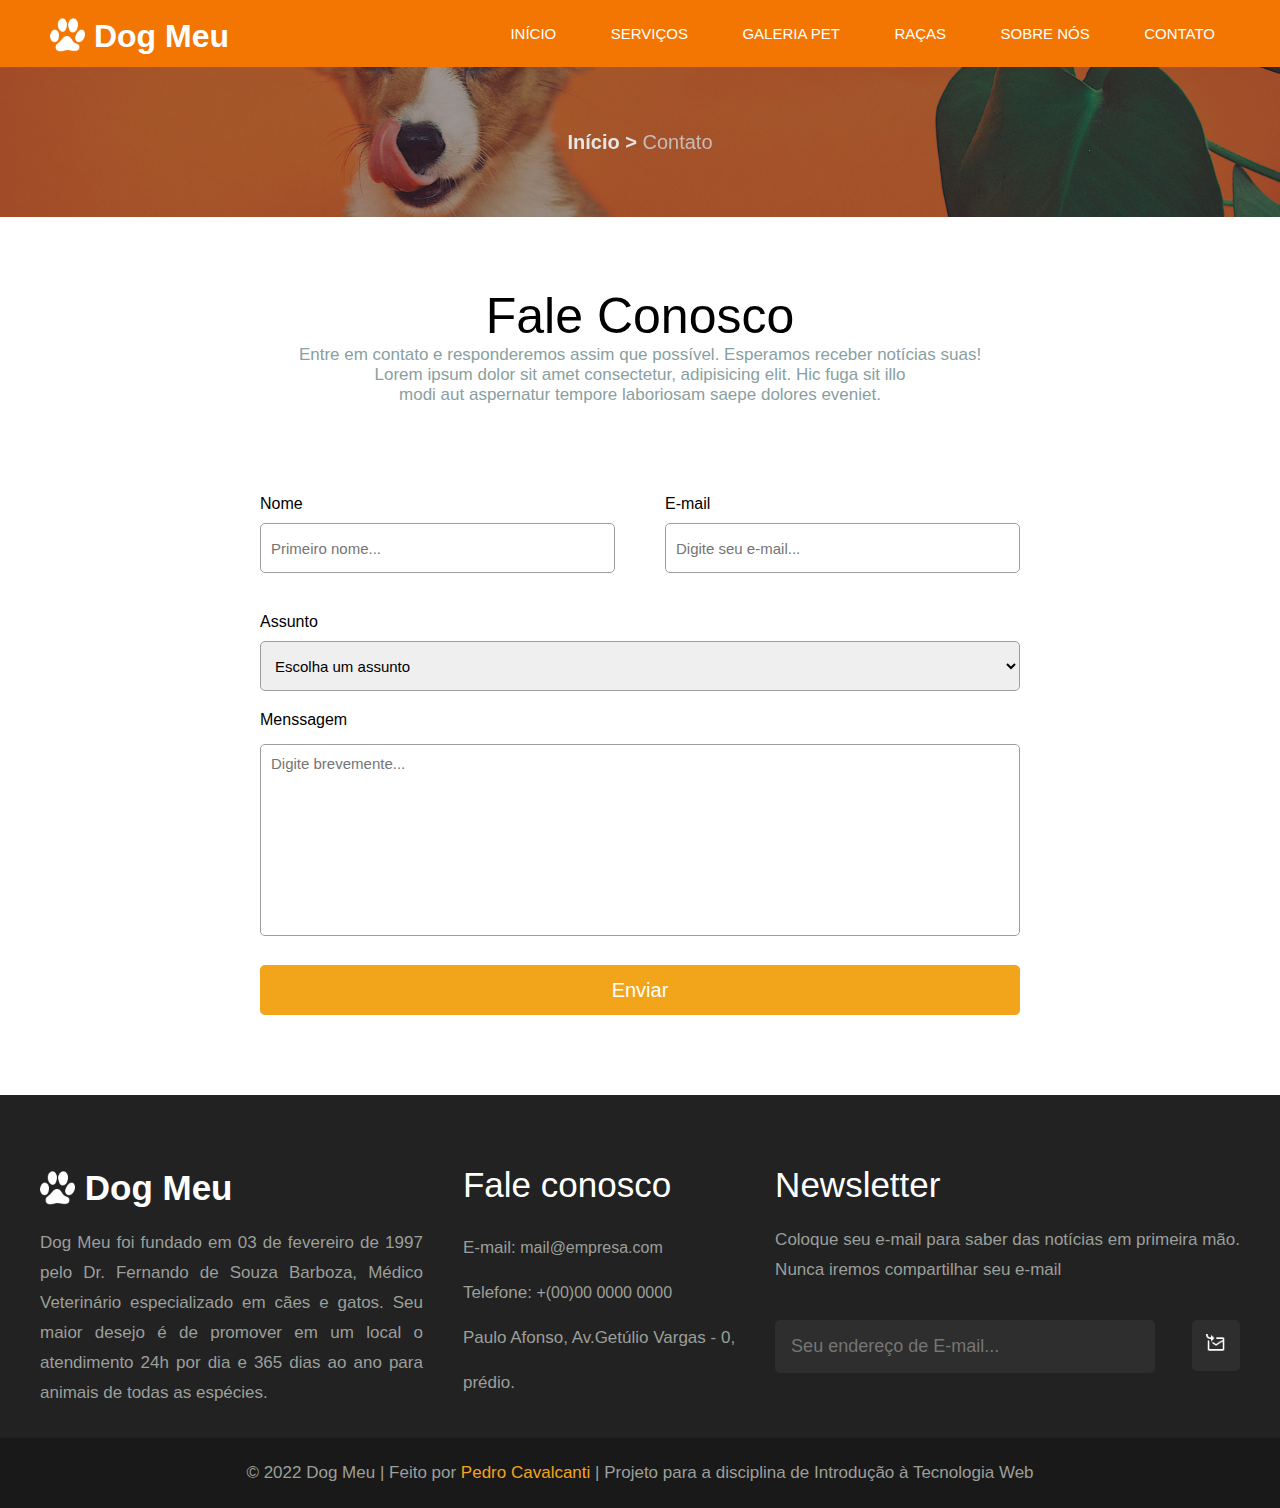
<file: internas/contato.html>
<!DOCTYPE html>
<html lang="pt-br">

<head>
    <meta charset="UTF-8">
    <meta http-equiv="X-UA-Compatible" content="IE=edge">
    <meta name="viewport" content="width=device-width, initial-scale=1.0">
    <meta name="description" content="Site construído pelo aluno Peu para a disciplina de Introdução à Web">
    <meta name="keywords" content="pet, cachorro, animais">
    <title>Dog Meu</title>
    <link rel="stylesheet" href="../css/style.css">
    <link rel="shortcut icon" href="../imagens/logo_laranja.png" type="image/x-icon">
</head>

<body>

    <header id="cabecalho">
        <div class="container">
            <h1><a href="../index.html" id="name"><img src="../imagens/logo.png" id="logo"> Dog Meu</a></h1>
            <nav>
                <ul>
                    <li><a href="../index.html">INÍCIO</a></li>
                    <li><a href="../internas/serviços.html">SERVIÇOS</a></li>
                    <li><a href="../internas/galeriapet.html">GALERIA PET</a></li>
                    <li><a href="../internas/raças.html">RAÇAS</a></li>
                    <li><a href="../internas/sobrenos.html">SOBRE NÓS</a></li>
                    <li><a href="#">CONTATO</a></li>
                </ul>
            </nav>
        </div>
    </header>

    <section id="sub_header">
        <div class="container">
            <div id="sub_h_text">
                <p><a href="../index.html"><strong>Início ></strong> </a><span>Contato</span></p>
            </div>
        </div>
    </section>

    <section id="contato">
        <div class="container">
            <div id="contact_us" class="space_between">
                <p id="main_title">Fale Conosco</p>
                <p id="c_sub_text">Entre em contato e responderemos assim que possível. Esperamos receber notícias
                    suas!<br>
                    Lorem ipsum dolor sit amet consectetur, adipisicing elit. Hic fuga sit illo<br> modi aut aspernatur
                    tempore laboriosam saepe dolores eveniet.</p>
            </div>
            <div>
                <form action="" id="form">
                    <fieldset>
                        <div id="first_part">
                            <div>
                                <label for="Nome">Nome</label>
                                <input type="text" placeholder="Primeiro nome..." name="nome" class="width_2" id="nome"
                                    required>
                            </div>
                            <div id="email_box">
                                <label for="e-mail">E-mail</label>
                                <input type="text" placeholder="Digite seu e-mail..." name="e-mail" class="width_2"
                                    id="e-mail" required>
                            </div>
                        </div>

                        <div>
                            <label for="assunto">Assunto</label>
                            <select name="" class="break">
                                <option value="0" selected disabled>Escolha um assunto</option>
                                <option value="">Dúvidas</option>
                                <option value="">Elogios</option>
                                <option value="">Críticas</option>
                            </select>
                        </div>

                        <div>
                            <label for="menssagem">Menssagem</label>
                            <textarea name="menssagem" id="" class="width" cols="30" rows="10"
                                placeholder="Digite brevemente..."></textarea>
                        </div>

                        <div>
                            <input type="submit" id="but" class="width" value="Enviar">
                        </div>
                    </fieldset>
                </form>
            </div>
        </div>

    </section>

    <footer id="footer">
        <div class="container">
            <div id="footer_grid">
                <div id="coluna_1">
                    <h1 class="footer_title"><a href="../index.html" id="name"><img src="../imagens/logo.png" id="logo">
                            Dog Meu</a></h1>
                    <p class="footer_nomal_text">Dog Meu foi fundado em 03 de fevereiro de 1997 pelo Dr. Fernando de
                        Souza Barboza, Médico Veterinário especializado em cães e gatos. Seu maior desejo é de promover
                        em um local o atendimento 24h por dia e 365 dias ao ano para animais de todas as espécies.</p>
                </div>
                <div id="coluna_2">
                    <p class="footer_title">Fale conosco</p>
                    <div class="endereco">
                        <div class="#"><span class="footer_contact">E-mail:</span><a href="mailto:mail@empresa.com">
                                mail@empresa.com</a>
                        </div>
                        <div class="#"><span class="footer_contact">Telefone:</span><a href="tel:+(00)00 0000 0000">
                                +(00)00 0000 0000</a>
                        </div>
                        <div>
                            <p class="footer_contact">Paulo Afonso, Av.Getúlio Vargas - 0,
                                <br>prédio.
                            </p>
                        </div>
                    </div>
                </div>
                <div id="coluna_3">
                    <p class="footer_title">Newsletter</p>
                    <p class="footer_nomal_text">Coloque seu e-mail para saber das notícias em primeira mão.
                        <br>Nunca iremos compartilhar seu e-mail
                    </p>

                    <form action="">
                        <input type="email" name="email" placeholder="Seu endereço de E-mail..." required="">
                        <button id="button_2"><img src="../imagens/icon_envelope_white.png"
                                onmouseover="this.src='../imagens/icon_envelope_orange.png'"
                                onmouseout="this.src='../imagens/icon_envelope_white.png'" alt=""></button>
                    </form>
                </div>
            </div>
        </div>
        <div id="madeby">
            <p>© 2022 Dog Meu | Feito por <span class="color_text">Pedro Cavalcanti</span> | Projeto para a disciplina
                de Introdução à Tecnologia Web</p>
        </div>
    </footer>

</body>

</html>
</file>
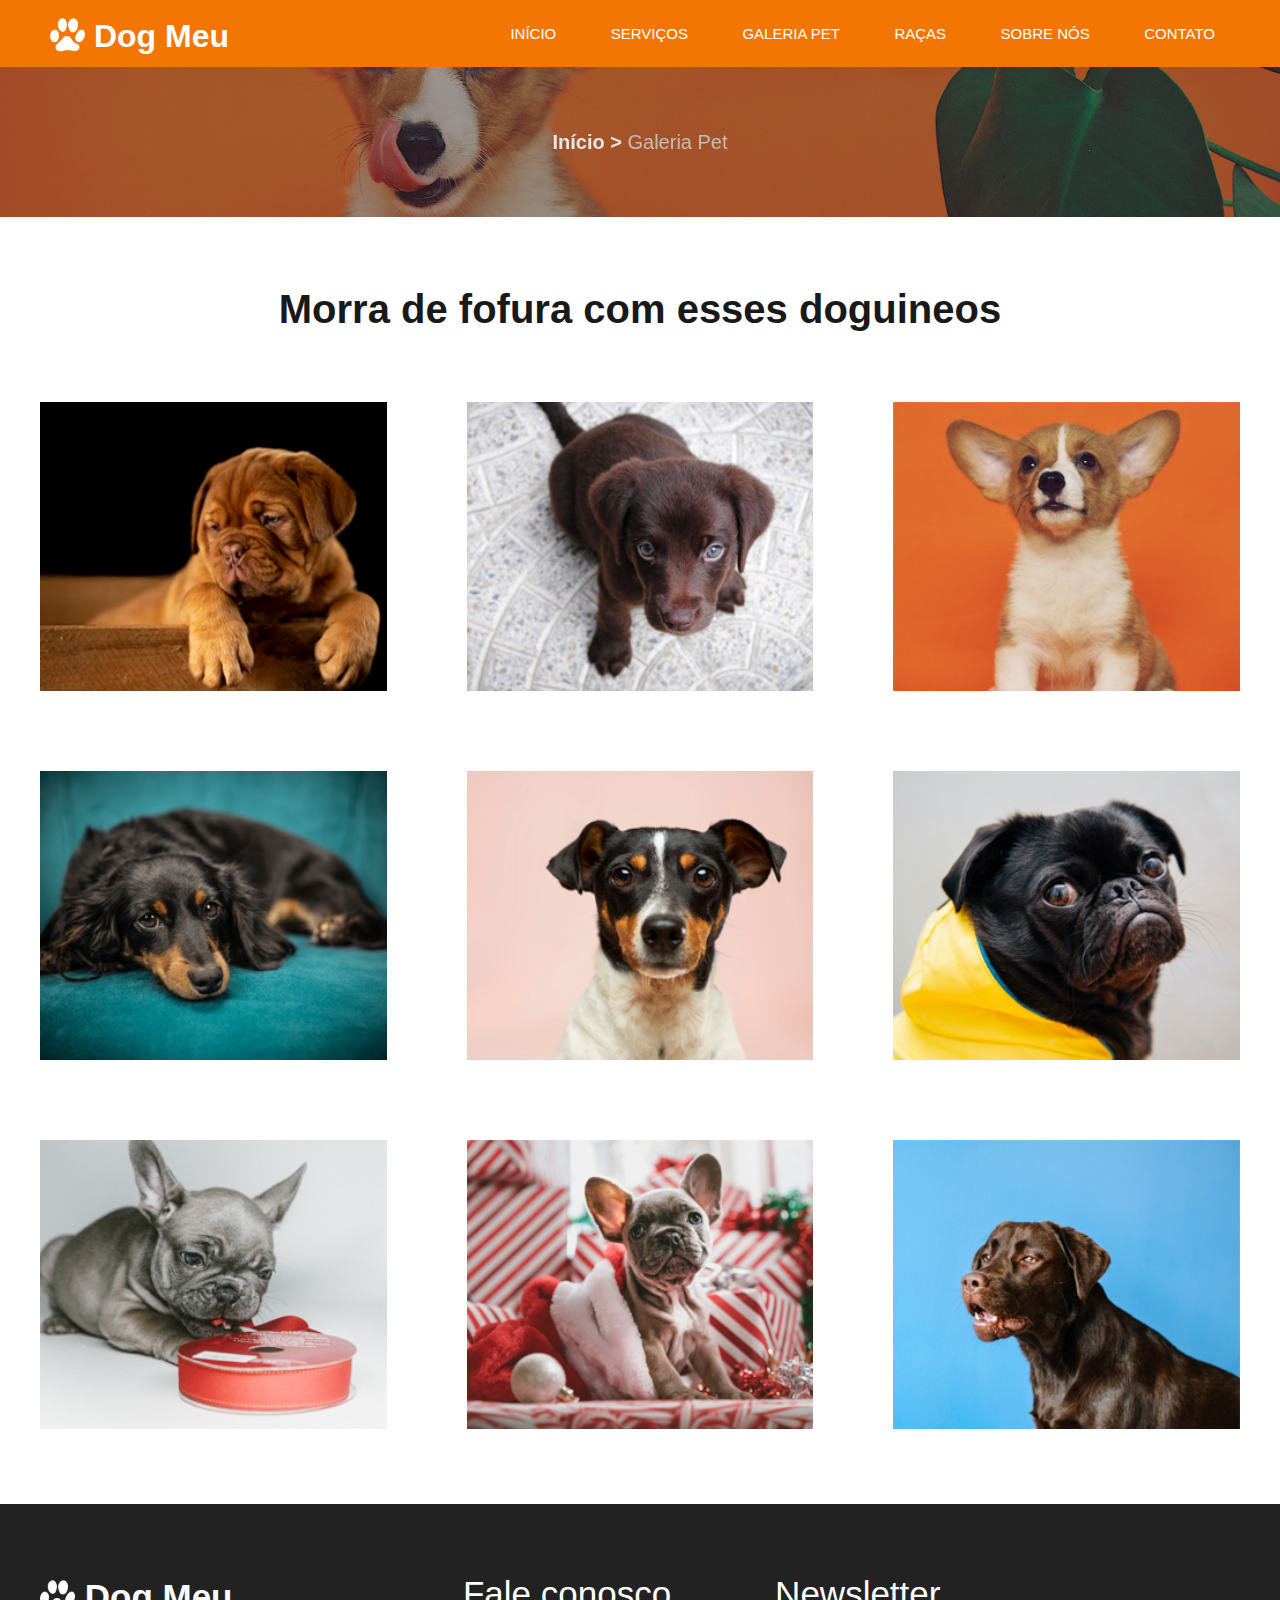
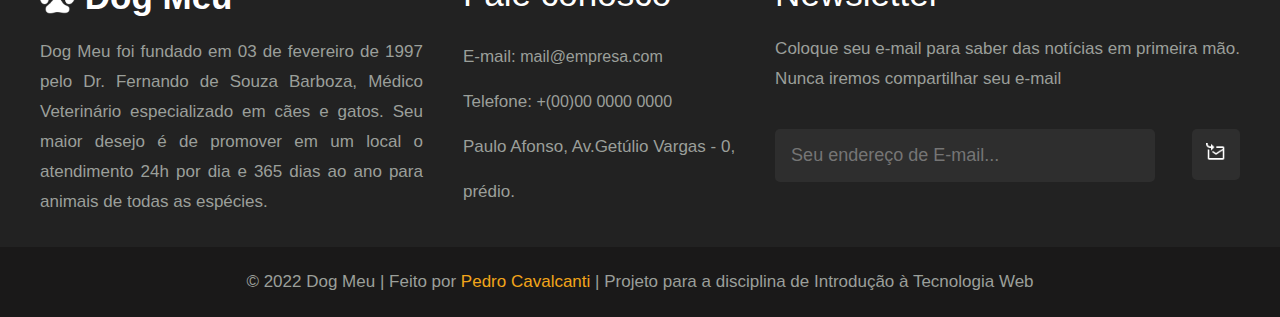
<file: internas/galeriapet.html>
<!DOCTYPE html>
<html lang="pt-br">

<head>
    <meta charset="UTF-8">
    <meta http-equiv="X-UA-Compatible" content="IE=edge">
    <meta name="viewport" content="width=device-width, initial-scale=1.0">
    <meta name="description" content="Site construído pelo aluno Peu para a disciplina de Introdução à Web">
    <meta name="keywords" content="pet, cachorro, animais">
    <title>Dog Meu</title>
    <link rel="stylesheet" href="../css/style.css">
    <link rel="shortcut icon" href="../imagens/logo_laranja.png" type="image/x-icon">

    <script src="../plugins/jquery.min.js"></script>
    <script src="../plugins/jquery.bxslider.min.js"></script>
    <script src="../plugins/jquery.magnific-popup.js"></script>
    <link rel="stylesheet" href="../plugins/jquery.bxslider.css">
    <link rel="stylesheet" href="../plugins/magnific-popup.css">


    <script>

        $(document).ready(function () {
            $('.slider').bxSlider({
                mode: 'fade',
                //captions: true, mostra legenda se tiver title na tag img
                //slideWidth: 800,
                auto: true,
                pager: true,
                //controls: true
            });;

            $('#pet_gallery').magnificPopup({
                delegate: 'a',
                type: 'image',
                closeOnContentClick: false,
                closeBtnInside: false,
                mainClass: 'mfp-with-zoom mfp-img-mobile',
                image: {
                    verticalFit: true,
                    titleSrc: function (item) {
                        return item.el.attr('title');
                    }
                },
                gallery: {
                    enabled: true
                },
                zoom: {
                    enabled: true,
                    duration: 300, // don't foget to change the duration also in CSS
                    opener: function (element) {
                        return element.find('img');
                    }
                }

            });
        });
    </script>

</head>

<body>

    <header id="cabecalho">
        <div class="container">
            <h1><a href="../index.html" id="name"><img src="../imagens/logo.png" id="logo"> Dog Meu</a></h1>
            <nav>
                <ul>
                    <li><a href="../index.html">INÍCIO</a></li>
                    <li><a href="../internas/serviços.html">SERVIÇOS</a></li>
                    <li><a href="#">GALERIA PET</a></li>
                    <li><a href="../internas/raças.html">RAÇAS</a></li>
                    <li><a href="../internas/sobrenos.html">SOBRE NÓS</a></li>
                    <li><a href="../internas/contato.html">CONTATO</a></li>
                </ul>
            </nav>
        </div>
    </header>

    <section id="sub_header">
        <div class="container">
            <div id="sub_h_text">
                <p><a href="../index.html"><strong>Início ></strong> </a><span>Galeria Pet</span></p>
            </div>
        </div>
    </section>

    <section id="pictures">
        <div class="container">
            <h2 class="space_between">Morra de fofura com esses doguineos</h2>
            <div id="pet_gallery">
                <a href="../imagens/fotosg/1.jpg" title="Foto 01"><img src="../imagens/fotosp/01.jpg" alt=""></a>
                <a href="../imagens/fotosg/2.jpg" title="Foto 02"><img src="../imagens/fotosp/02.jpg" alt=""></a>
                <a href="../imagens/fotosg/3.jpg" title="Foto 03"><img src="../imagens/fotosp/03.jpg" alt=""></a>
                <a href="../imagens/fotosg/4.jpg" title="Foto 04"><img src="../imagens/fotosp/04.jpg" alt=""></a>
                <a href="../imagens/fotosg/5.jpg" title="Foto 05"><img src="../imagens/fotosp/05.jpg" alt=""></a>
                <a href="../imagens/fotosg/6.jpg" title="Foto 06"><img src="../imagens/fotosp/06.jpg" alt=""></a>
                <a href="../imagens/fotosg/7.jpg" title="Foto 07"><img src="../imagens/fotosp/07.jpg" alt=""></a>
                <a href="../imagens/fotosg/8.jpg" title="Foto 08"><img src="../imagens/fotosp/08.jpg" alt=""></a>
                <a href="../imagens/fotosg/9.jpg" title="Foto 09"><img src="../imagens/fotosp/09.jpg" alt=""></a>
            </div>
        </div>
    </section>

    <footer id="footer">
        <div class="container">
            <div id="footer_grid">
                <div id="coluna_1">
                    <h1 class="footer_title"><a href="../index.html" id="name"><img src="../imagens/logo.png" id="logo">
                            Dog Meu</a></h1>
                    <p class="footer_nomal_text">Dog Meu foi fundado em 03 de fevereiro de 1997 pelo Dr. Fernando de
                        Souza Barboza, Médico Veterinário especializado em cães e gatos. Seu maior desejo é de promover
                        em um local o atendimento 24h por dia e 365 dias ao ano para animais de todas as espécies.</p>
                </div>
                <div id="coluna_2">
                    <p class="footer_title">Fale conosco</p>
                    <div class="endereco">
                        <div class="#"><span class="footer_contact">E-mail:</span><a href="mailto:mail@empresa.com">
                                mail@empresa.com</a>
                        </div>
                        <div class="#"><span class="footer_contact">Telefone:</span><a href="tel:+(00)00 0000 0000">
                                +(00)00 0000 0000</a>
                        </div>
                        <div>
                            <p class="footer_contact">Paulo Afonso, Av.Getúlio Vargas - 0,
                                <br>prédio.
                            </p>
                        </div>
                    </div>
                </div>
                <div id="coluna_3">
                    <p class="footer_title">Newsletter</p>
                    <p class="footer_nomal_text">Coloque seu e-mail para saber das notícias em primeira mão.
                        <br>Nunca iremos compartilhar seu e-mail
                    </p>

                    <form action="">
                        <input type="email" name="email" placeholder="Seu endereço de E-mail..." required="">
                        <button id="button_2"><img src="../imagens/icon_envelope_white.png"
                                onmouseover="this.src='../imagens/icon_envelope_orange.png'"
                                onmouseout="this.src='../imagens/icon_envelope_white.png'" alt=""></button>
                    </form>
                </div>
            </div>
        </div>
        <div id="madeby">
            <p>© 2022 Dog Meu | Feito por <span class="color_text">Pedro Cavalcanti</span> | Projeto para a disciplina
                de Introdução à Tecnologia Web</p>
        </div>
    </footer>

</body>

</html>
</file>
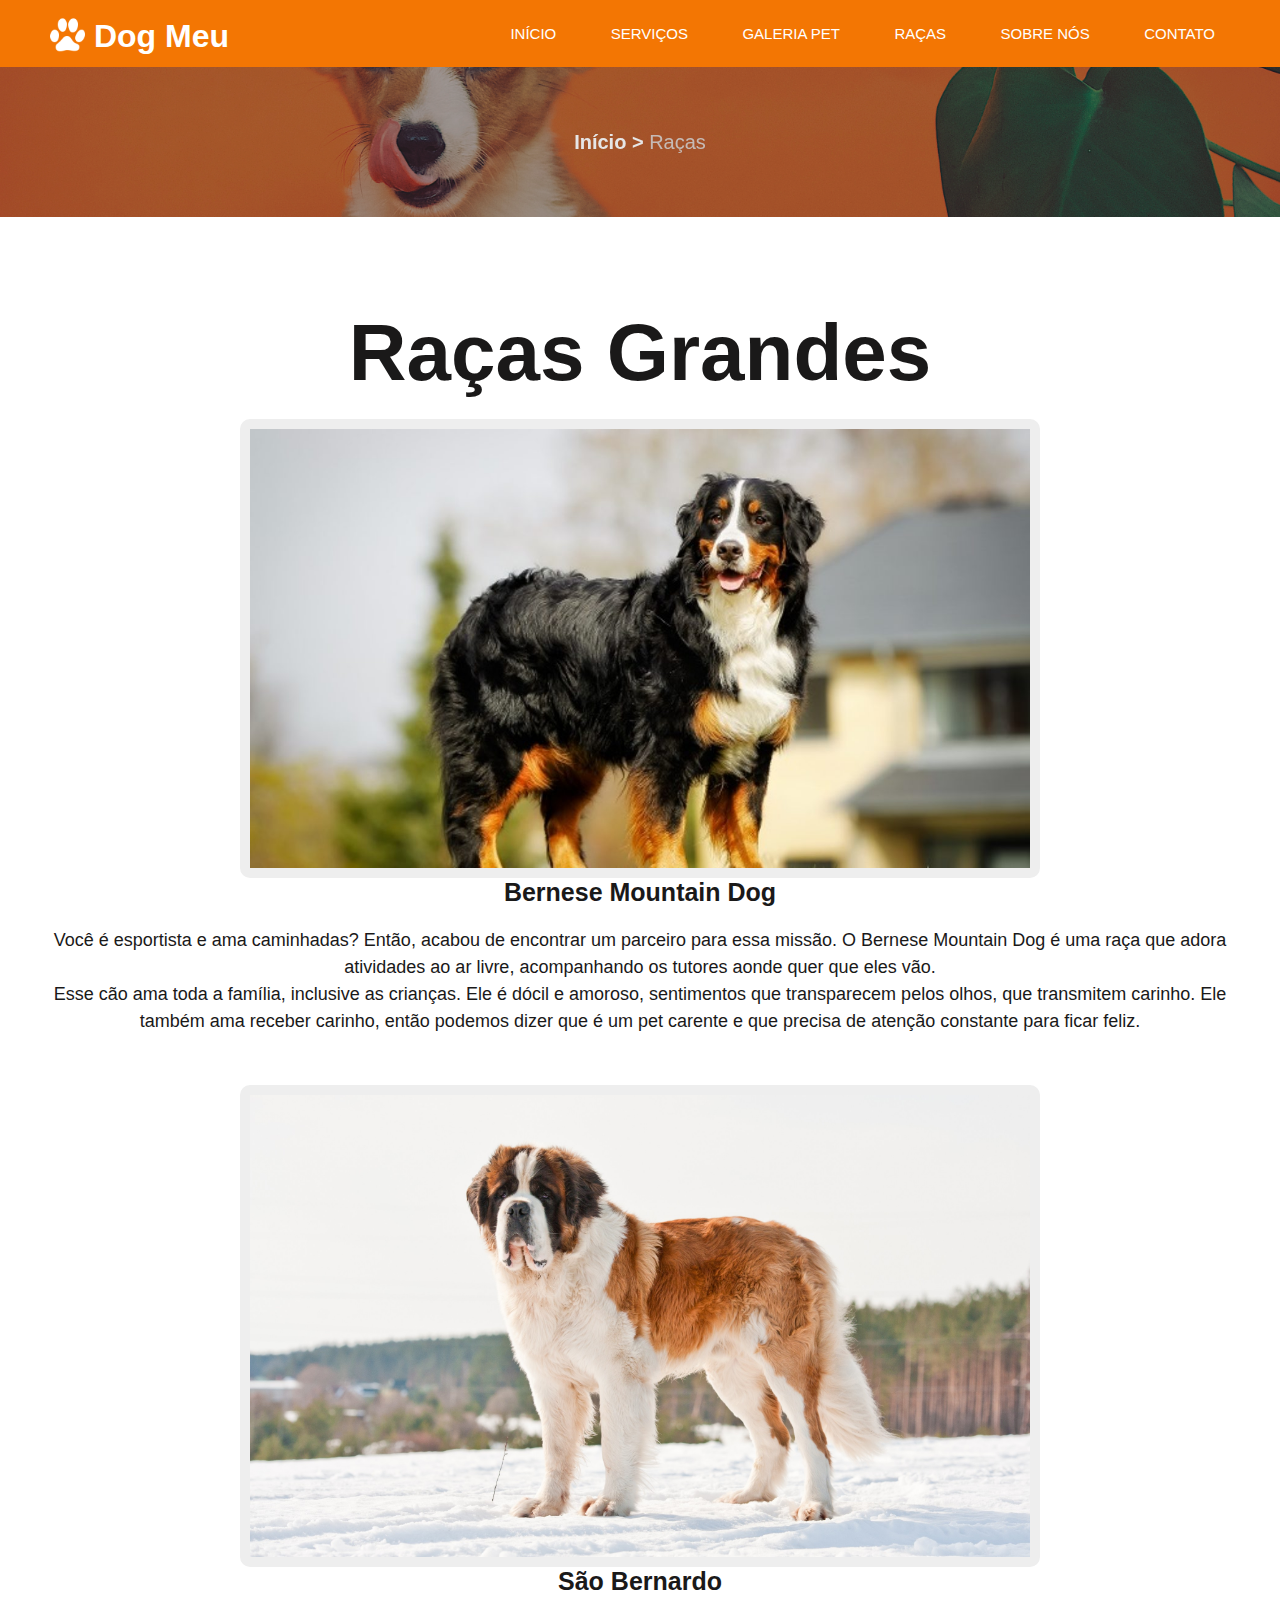
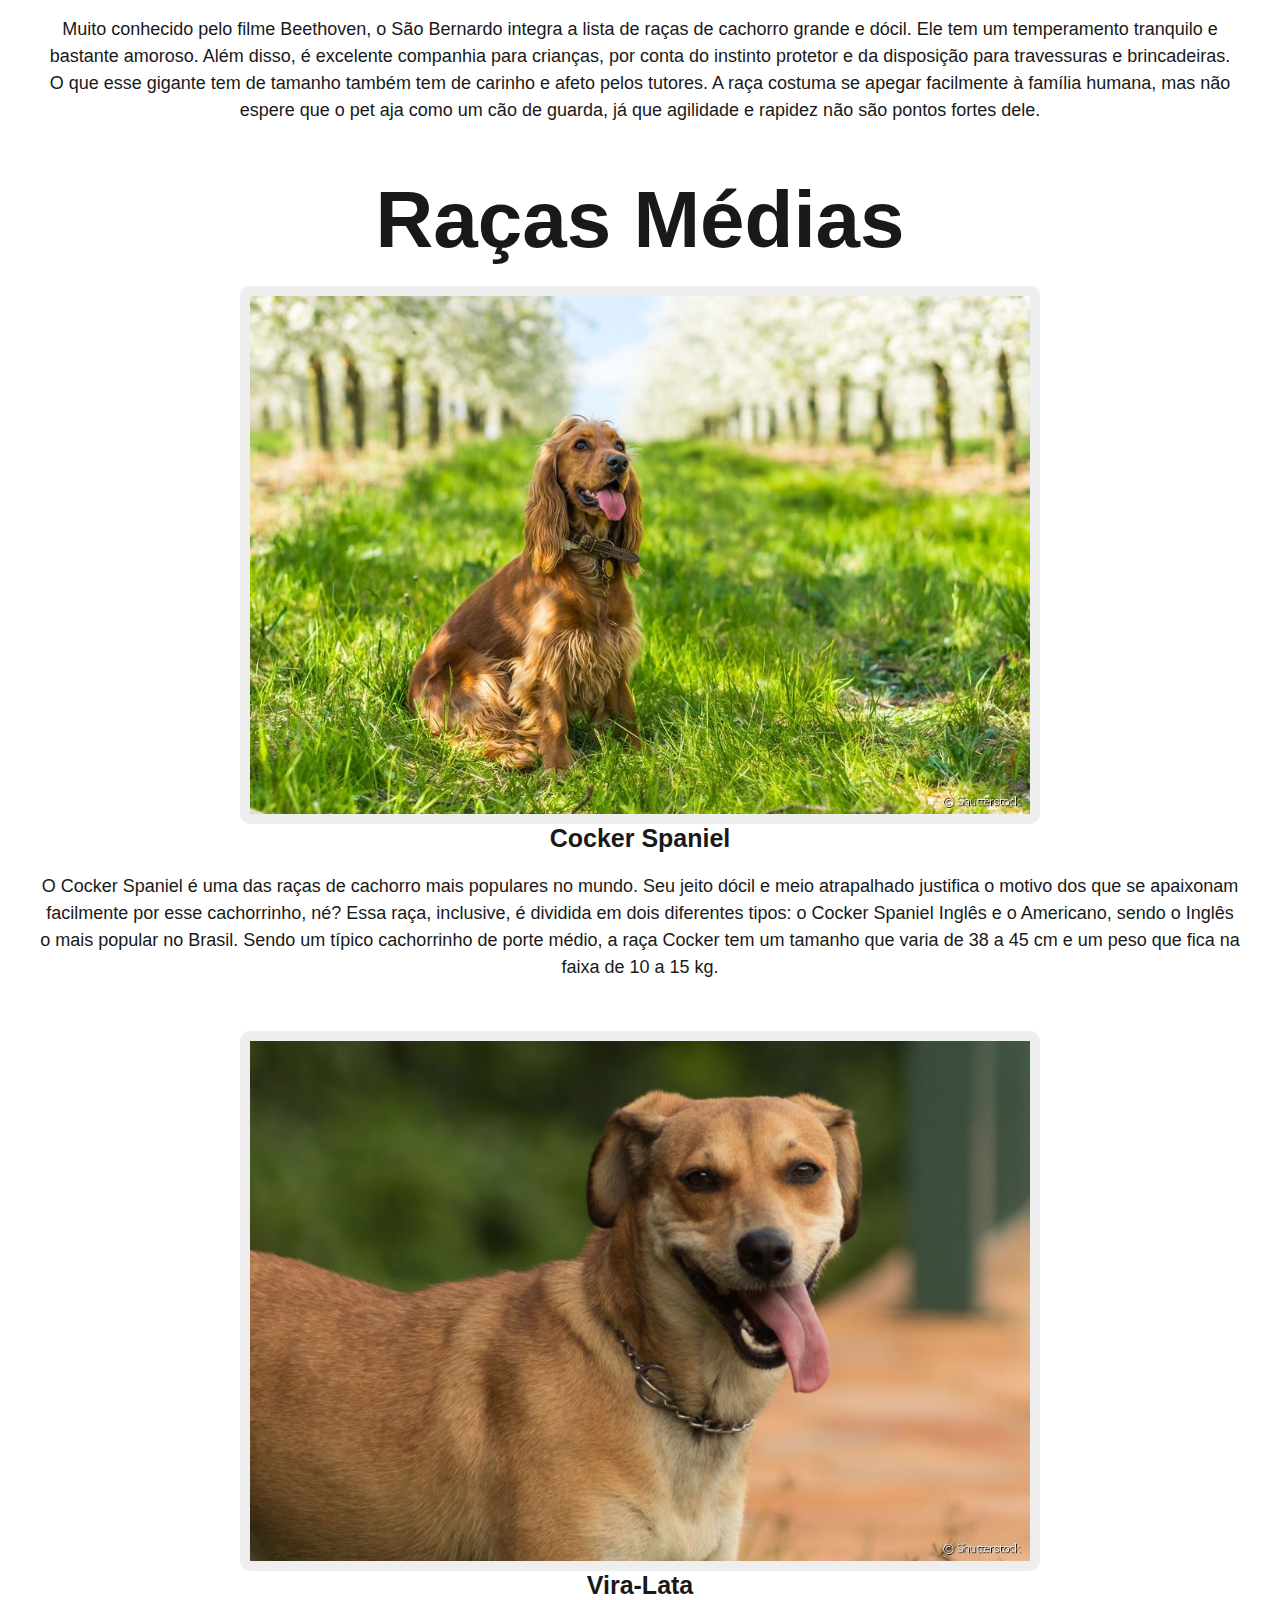
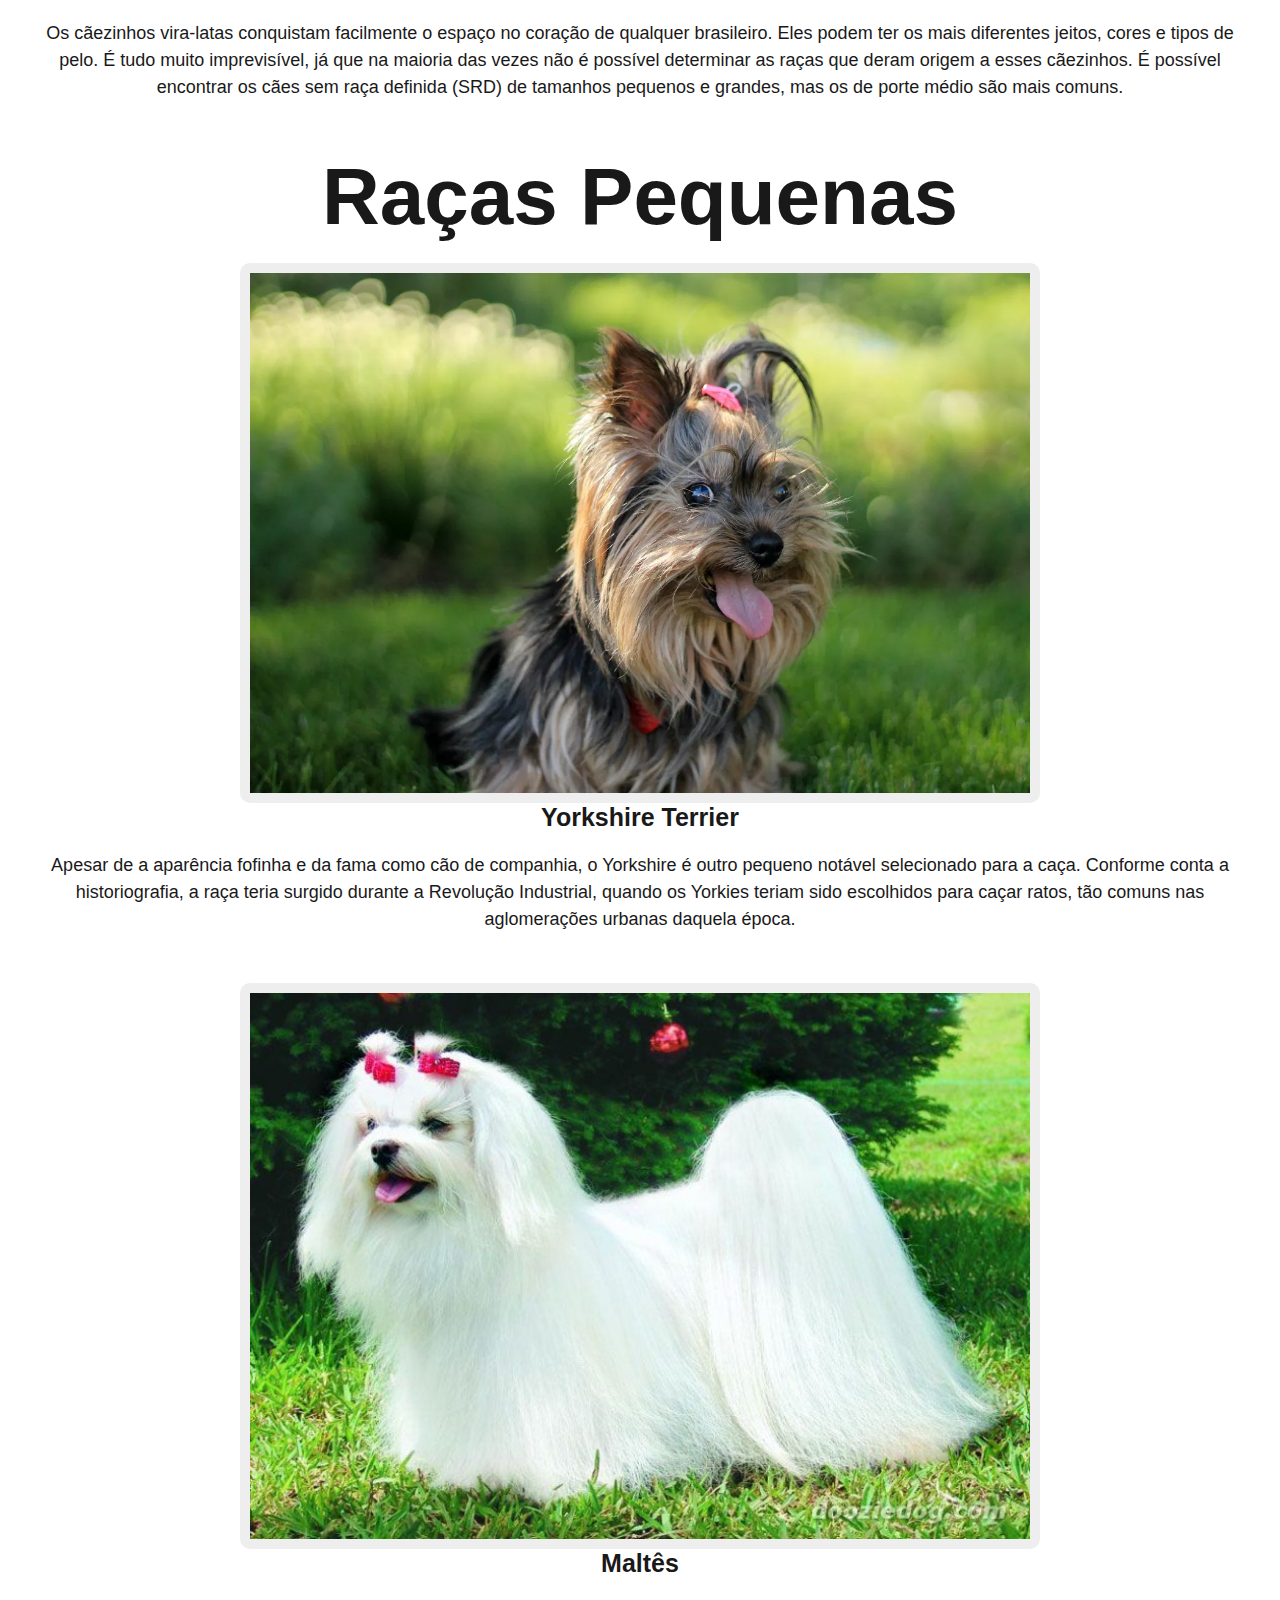
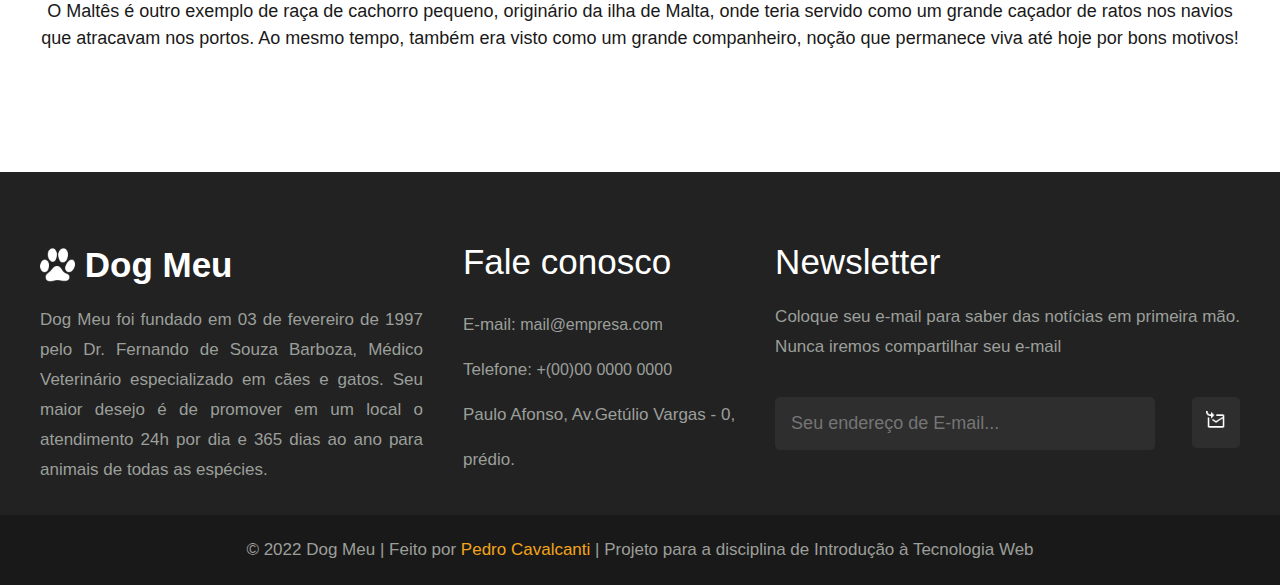
<file: internas/raças.html>
<!DOCTYPE html>
<html lang="pt-br">

<head>
    <meta charset="UTF-8">
    <meta http-equiv="X-UA-Compatible" content="IE=edge">
    <meta name="viewport" content="width=device-width, initial-scale=1.0">
    <meta name="description" content="Site construído pelo aluno Peu para a disciplina de Introdução à Web">
    <meta name="keywords" content="pet, cachorro, animais">
    <title>Dog Meu</title>
    <link rel="stylesheet" href="../css/style.css">
    <link rel="shortcut icon" href="../imagens/logo_laranja.png" type="image/x-icon">
</head>

<body>

    <header id="cabecalho">
        <div class="container">
            <h1><a href="../index.html" id="name"><img src="../imagens/logo.png" id="logo"> Dog Meu</a></h1>
            <nav>
                <ul>
                    <li><a href="../index.html">INÍCIO</a></li>
                    <li><a href="../internas/serviços.html">SERVIÇOS</a></li>
                    <li><a href="../internas/galeriapet.html">GALERIA PET</a></li>
                    <li><a href="#">RAÇAS</a></li>
                    <li><a href="../internas/sobrenos.html">SOBRE NÓS</a></li>
                    <li><a href="../internas/contato.html">CONTATO</a></li>
                </ul>
            </nav>
        </div>
    </header>

    <section id="sub_header">
        <div class="container">
            <div id="sub_h_text">
                <p><a href="../index.html"><strong>Início ></strong> </a><span>Raças</span></p>
            </div>
        </div>
    </section>

    <section id="raças" class="space_between">
        <div class="container">
            <h1>Raças Grandes</h1>

            <img src="../imagens/bernese.jpg" alt="Bernese Mountain Dog">
            <h3>Bernese Mountain Dog</h3>
            <p>Você é esportista e ama caminhadas? Então, acabou de encontrar um parceiro para essa missão. O Bernese
                Mountain Dog é uma raça que adora atividades ao ar livre, acompanhando os tutores aonde quer que eles
                vão.<br>
                Esse cão ama toda a família, inclusive as crianças. Ele é dócil e amoroso, sentimentos que transparecem
                pelos olhos, que transmitem carinho. Ele também ama receber carinho, então podemos dizer que é um pet
                carente e que precisa de atenção constante para ficar feliz.</p>

            <img src="../imagens/são-bernardo.jpg" alt="São Bernardo">
            <h3>São Bernardo</h3>
            <p>Muito conhecido pelo filme Beethoven, o São Bernardo integra a lista de raças de cachorro grande e dócil.
                Ele tem um temperamento tranquilo e bastante amoroso. Além disso, é excelente companhia para crianças,
                por conta do instinto protetor e da disposição para travessuras e brincadeiras.<br>
                O que esse gigante tem de tamanho também tem de carinho e afeto pelos tutores. A raça costuma se apegar
                facilmente à família humana, mas não espere que o pet aja como um cão de guarda, já que agilidade e
                rapidez não são pontos fortes dele. </p>

            <h1>Raças Médias</h1>

            <img src="../imagens/border_collie.jpg" alt="Cocker Spaniel">
            <h3>Cocker Spaniel</h3>
            <p>O Cocker Spaniel é uma das raças de cachorro mais populares no mundo. Seu jeito dócil e meio atrapalhado
                justifica o motivo dos que se apaixonam facilmente por esse cachorrinho, né? Essa raça, inclusive, é
                dividida em dois diferentes tipos: o Cocker Spaniel Inglês e o Americano, sendo o Inglês o mais popular
                no Brasil. Sendo um típico cachorrinho de porte médio, a raça Cocker tem um tamanho que varia de 38 a 45
                cm e um peso que fica na faixa de 10 a 15 kg. </p>

            <img src="../imagens/vira_lata.jpg" alt="Vira-Lata">
            <h3>Vira-Lata</h3>
            <p>Os cãezinhos vira-latas conquistam facilmente o espaço no coração de qualquer brasileiro. Eles podem ter
                os mais diferentes jeitos, cores e tipos de pelo. É tudo muito imprevisível, já que na maioria das vezes
                não é possível determinar as raças que deram origem a esses cãezinhos. É possível encontrar os cães sem
                raça definida (SRD) de tamanhos pequenos e grandes, mas os de porte médio são mais comuns. </p>

            <h1>Raças Pequenas</h1>

            <img src="../imagens/Yorkshire.png" alt="Yorkshire Terrier">
            <h3>Yorkshire Terrier</h3>
            <p>Apesar de a aparência fofinha e da fama como cão de companhia, o Yorkshire é outro pequeno notável
                selecionado para a caça. Conforme conta a historiografia, a raça teria surgido durante a Revolução
                Industrial, quando os Yorkies teriam sido escolhidos para caçar ratos, tão comuns nas aglomerações
                urbanas daquela época. </p>

            <img src="../imagens/maltes.jpg" alt="Maltês">
            <h3>Maltês</h3>
            <p>O Maltês é outro exemplo de raça de cachorro pequeno, originário da ilha de Malta, onde teria servido
                como um grande caçador de ratos nos navios que atracavam nos portos. Ao mesmo tempo, também era visto
                como um grande companheiro, noção que permanece viva até hoje por bons motivos!</p>
        </div>
    </section>


    <footer id="footer">
        <div class="container">
            <div id="footer_grid">
                <div id="coluna_1">
                    <h1 class="footer_title"><a href="../index.html" id="name"><img src="../imagens/logo.png" id="logo">
                            Dog Meu</a></h1>
                    <p class="footer_nomal_text">Dog Meu foi fundado em 03 de fevereiro de 1997 pelo Dr. Fernando de
                        Souza Barboza, Médico Veterinário especializado em cães e gatos. Seu maior desejo é de promover
                        em um local o atendimento 24h por dia e 365 dias ao ano para animais de todas as espécies.</p>
                </div>
                <div id="coluna_2">
                    <p class="footer_title">Fale conosco</p>
                    <div class="endereco">
                        <div class="#"><span class="footer_contact">E-mail:</span><a href="mailto:mail@empresa.com">
                                mail@empresa.com</a>
                        </div>
                        <div class="#"><span class="footer_contact">Telefone:</span><a href="tel:+(00)00 0000 0000">
                                +(00)00 0000 0000</a>
                        </div>
                        <div>
                            <p class="footer_contact">Paulo Afonso, Av.Getúlio Vargas - 0,
                                <br>prédio.
                            </p>
                        </div>
                    </div>
                </div>
                <div id="coluna_3">
                    <p class="footer_title">Newsletter</p>
                    <p class="footer_nomal_text">Coloque seu e-mail para saber das notícias em primeira mão.
                        <br>Nunca iremos compartilhar seu e-mail
                    </p>

                    <form action="">
                        <input type="email" name="email" placeholder="Seu endereço de E-mail..." required="">
                        <button id="button_2"><img src="../imagens/icon_envelope_white.png"
                                onmouseover="this.src='../imagens/icon_envelope_orange.png'"
                                onmouseout="this.src='../imagens/icon_envelope_white.png'" alt=""></button>
                    </form>
                </div>
            </div>
        </div>
        <div id="madeby">
            <p>© 2022 Dog Meu | Feito por <span class="color_text">Pedro Cavalcanti</span> | Projeto para a disciplina
                de Introdução à Tecnologia Web</p>
        </div>
    </footer>

</body>

</html>
</file>
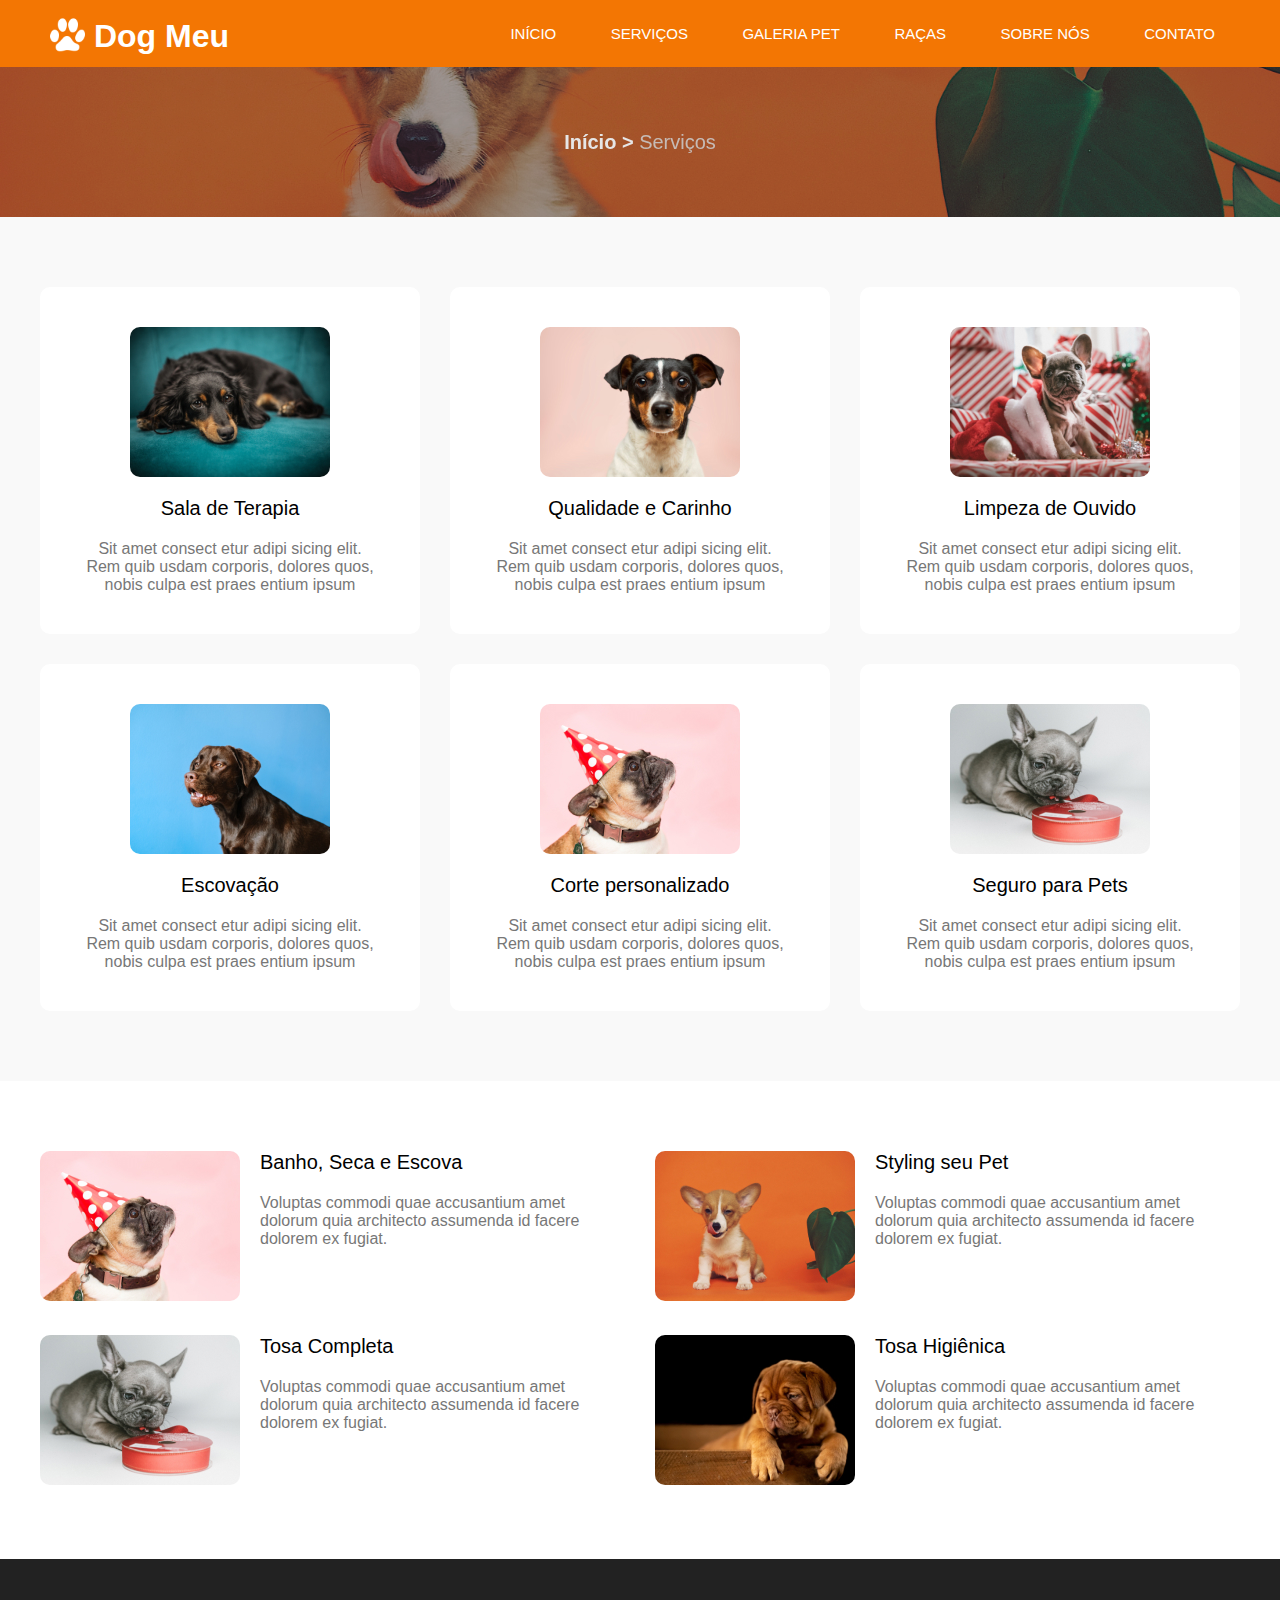
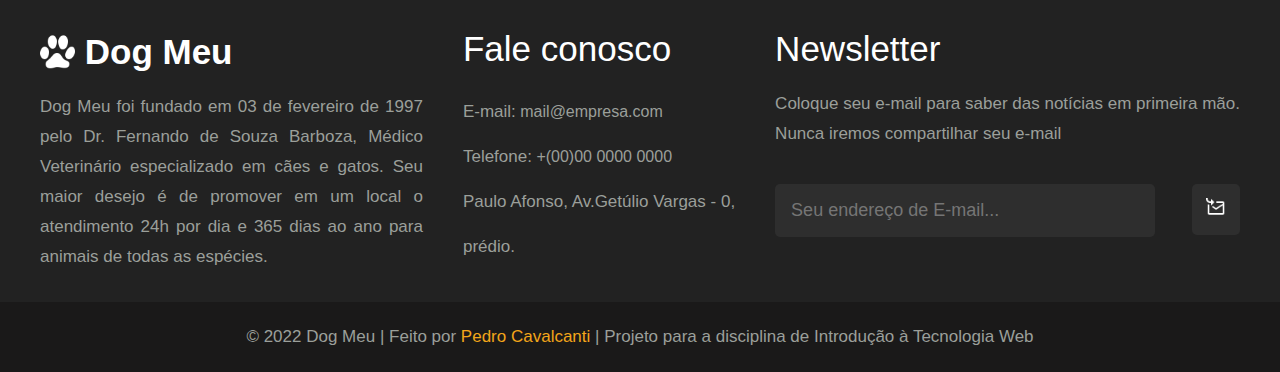
<file: internas/serviços.html>
<!DOCTYPE html>
<html lang="pt-br">

<head>
    <meta charset="UTF-8">
    <meta http-equiv="X-UA-Compatible" content="IE=edge">
    <meta name="viewport" content="width=device-width, initial-scale=1.0">
    <meta name="description" content="Site construído pelo aluno Peu para a disciplina de Introdução à Web">
    <meta name="keywords" content="pet, cachorro, animais">
    <title>Dog Meu</title>
    <link rel="stylesheet" href="../css/style.css">
    <link rel="shortcut icon" href="../imagens/logo_laranja.png" type="image/x-icon">
</head>

<body>

    <header id="cabecalho">
        <div class="container">
            <h1><a href="../index.html" id="name"><img src="../imagens/logo.png" id="logo"> Dog Meu</a></h1>
            <nav>
                <ul>
                    <li><a href="../index.html">INÍCIO</a></li>
                    <li><a href="../internas/serviços.html">SERVIÇOS</a></li>
                    <li><a href="../internas/galeriapet.html">GALERIA PET</a></li>
                    <li><a href="../internas/raças.html">RAÇAS</a></li>
                    <li><a href="../internas/sobrenos.html">SOBRE NÓS</a></li>
                    <li><a href="#">CONTATO</a></li>
                </ul>
            </nav>
        </div>
    </header>

    <section id="sub_header">
        <div class="container">
            <div id="sub_h_text">
                <p><a href="../index.html"><strong>Início ></strong> </a><span>Serviços</span></p>
            </div>
        </div>
    </section>

    <section id="services" class="space_between">
        <div class="container">
            <div id="services_all_together">

                <div class="services_individual">
                    <img src="../imagens/f5.jpg" alt="">
                    <p class="services_title">Sala de Terapia</p>
                    <p class="services_text">Sit amet consect etur adipi sicing elit. Rem quib usdam corporis, dolores
                        quos, nobis culpa est praes entium ipsum</p>
                </div>

                <div class="services_individual">
                    <img src="../imagens/f4.jpg" alt="">
                    <p class="services_title">Qualidade e Carinho</p>
                    <p class="services_text">Sit amet consect etur adipi sicing elit. Rem quib usdam corporis, dolores
                        quos, nobis culpa est praes entium ipsum</p>
                </div>

                <div class="services_individual">
                    <img src="../imagens/f3.jpg" alt="">
                    <p class="services_title">Limpeza de Ouvido</p>
                    <p class="services_text">Sit amet consect etur adipi sicing elit. Rem quib usdam corporis, dolores
                        quos, nobis culpa est praes entium ipsum</p>
                </div>

                <div class="services_individual">
                    <img src="../imagens/f2.jpg" alt="">
                    <p class="services_title">Escovação</p>
                    <p class="services_text">Sit amet consect etur adipi sicing elit. Rem quib usdam corporis, dolores
                        quos, nobis culpa est praes entium ipsum</p>
                </div>

                <div class="services_individual">
                    <img src="../imagens/f6.jpg" alt="">
                    <p class="services_title">Corte personalizado</p>
                    <p class="services_text">Sit amet consect etur adipi sicing elit. Rem quib usdam corporis, dolores
                        quos, nobis culpa est praes entium ipsum</p>
                </div>

                <div class="services_individual">
                    <img src="../imagens/f1.jpg" alt="">
                    <p class="services_title">Seguro para Pets</p>
                    <p class="services_text">Sit amet consect etur adipi sicing elit. Rem quib usdam corporis, dolores
                        quos, nobis culpa est praes entium ipsum</p>
                </div>

            </div>
        </div>
    </section>

    <section id="services_2" class="space_between">
        <div class="container">
            <div id="services_2_all_together">

                <div class="services_2_individual">
                    <div class="services_2_pics">
                        <img src="../imagens/f6.jpg" alt="">
                    </div>
                    <div>
                        <p class="services_title">Banho, Seca e Escova</p>
                        <p class="services_text">Voluptas commodi quae accusantium amet dolorum quia architecto
                            assumenda id facere dolorem ex fugiat.</p>
                    </div>
                </div>

                <div class="services_2_individual">
                    <div class="services_2_pics">
                        <img src="../imagens/f9.jpg" alt="">
                    </div>
                    <div>
                        <p class="services_title">Styling seu Pet</p>
                        <p class="services_text">Voluptas commodi quae accusantium amet dolorum quia architecto
                            assumenda id facere dolorem ex fugiat.</p>
                    </div>
                </div>

                <div class="services_2_individual">
                    <div class="services_2_pics">
                        <img src="../imagens/f1.jpg" alt="">
                    </div>
                    <div>
                        <p class="services_title">Tosa Completa</p>
                        <p class="services_text">Voluptas commodi quae accusantium amet dolorum quia architecto
                            assumenda id facere dolorem ex fugiat.</p>
                    </div>
                </div>

                <div class="services_2_individual">
                    <div class="services_2_pics">
                        <img src="../imagens/f8.jpg" alt="">
                    </div>
                    <div>
                        <p class="services_title">Tosa Higiênica</p>
                        <p class="services_text">Voluptas commodi quae accusantium amet dolorum quia architecto
                            assumenda id facere dolorem ex fugiat.</p>
                    </div>
                </div>

            </div>
        </div>
    </section>

    <footer id="footer">
        <div class="container">
            <div id="footer_grid">
                <div id="coluna_1">
                    <h1 class="footer_title"><a href="../index.html" id="name"><img src="../imagens/logo.png" id="logo">
                            Dog Meu</a></h1>
                    <p class="footer_nomal_text">Dog Meu foi fundado em 03 de fevereiro de 1997 pelo Dr. Fernando de
                        Souza Barboza, Médico Veterinário especializado em cães e gatos. Seu maior desejo é de promover
                        em um local o atendimento 24h por dia e 365 dias ao ano para animais de todas as espécies.</p>
                </div>
                <div id="coluna_2">
                    <p class="footer_title">Fale conosco</p>
                    <div class="endereco">
                        <div class="#"><span class="footer_contact">E-mail:</span><a href="mailto:mail@empresa.com">
                                mail@empresa.com</a>
                        </div>
                        <div class="#"><span class="footer_contact">Telefone:</span><a href="tel:+(00)00 0000 0000">
                                +(00)00 0000 0000</a>
                        </div>
                        <div>
                            <p class="footer_contact">Paulo Afonso, Av.Getúlio Vargas - 0,
                                <br>prédio.
                            </p>
                        </div>
                    </div>
                </div>
                <div id="coluna_3">
                    <p class="footer_title">Newsletter</p>
                    <p class="footer_nomal_text">Coloque seu e-mail para saber das notícias em primeira mão.
                        <br>Nunca iremos compartilhar seu e-mail
                    </p>

                    <form action="">
                        <input type="email" name="email" placeholder="Seu endereço de E-mail..." required="">
                        <button id="button_2"><img src="../imagens/icon_envelope_white.png"
                                onmouseover="this.src='../imagens/icon_envelope_orange.png'"
                                onmouseout="this.src='../imagens/icon_envelope_white.png'" alt=""></button>
                    </form>
                </div>
            </div>
        </div>
        <div id="madeby">
            <p>© 2022 Dog Meu | Feito por <span class="color_text">Pedro Cavalcanti</span> | Projeto para a disciplina
                de Introdução à Tecnologia Web</p>
        </div>
    </footer>

</body>

</html>
</file>
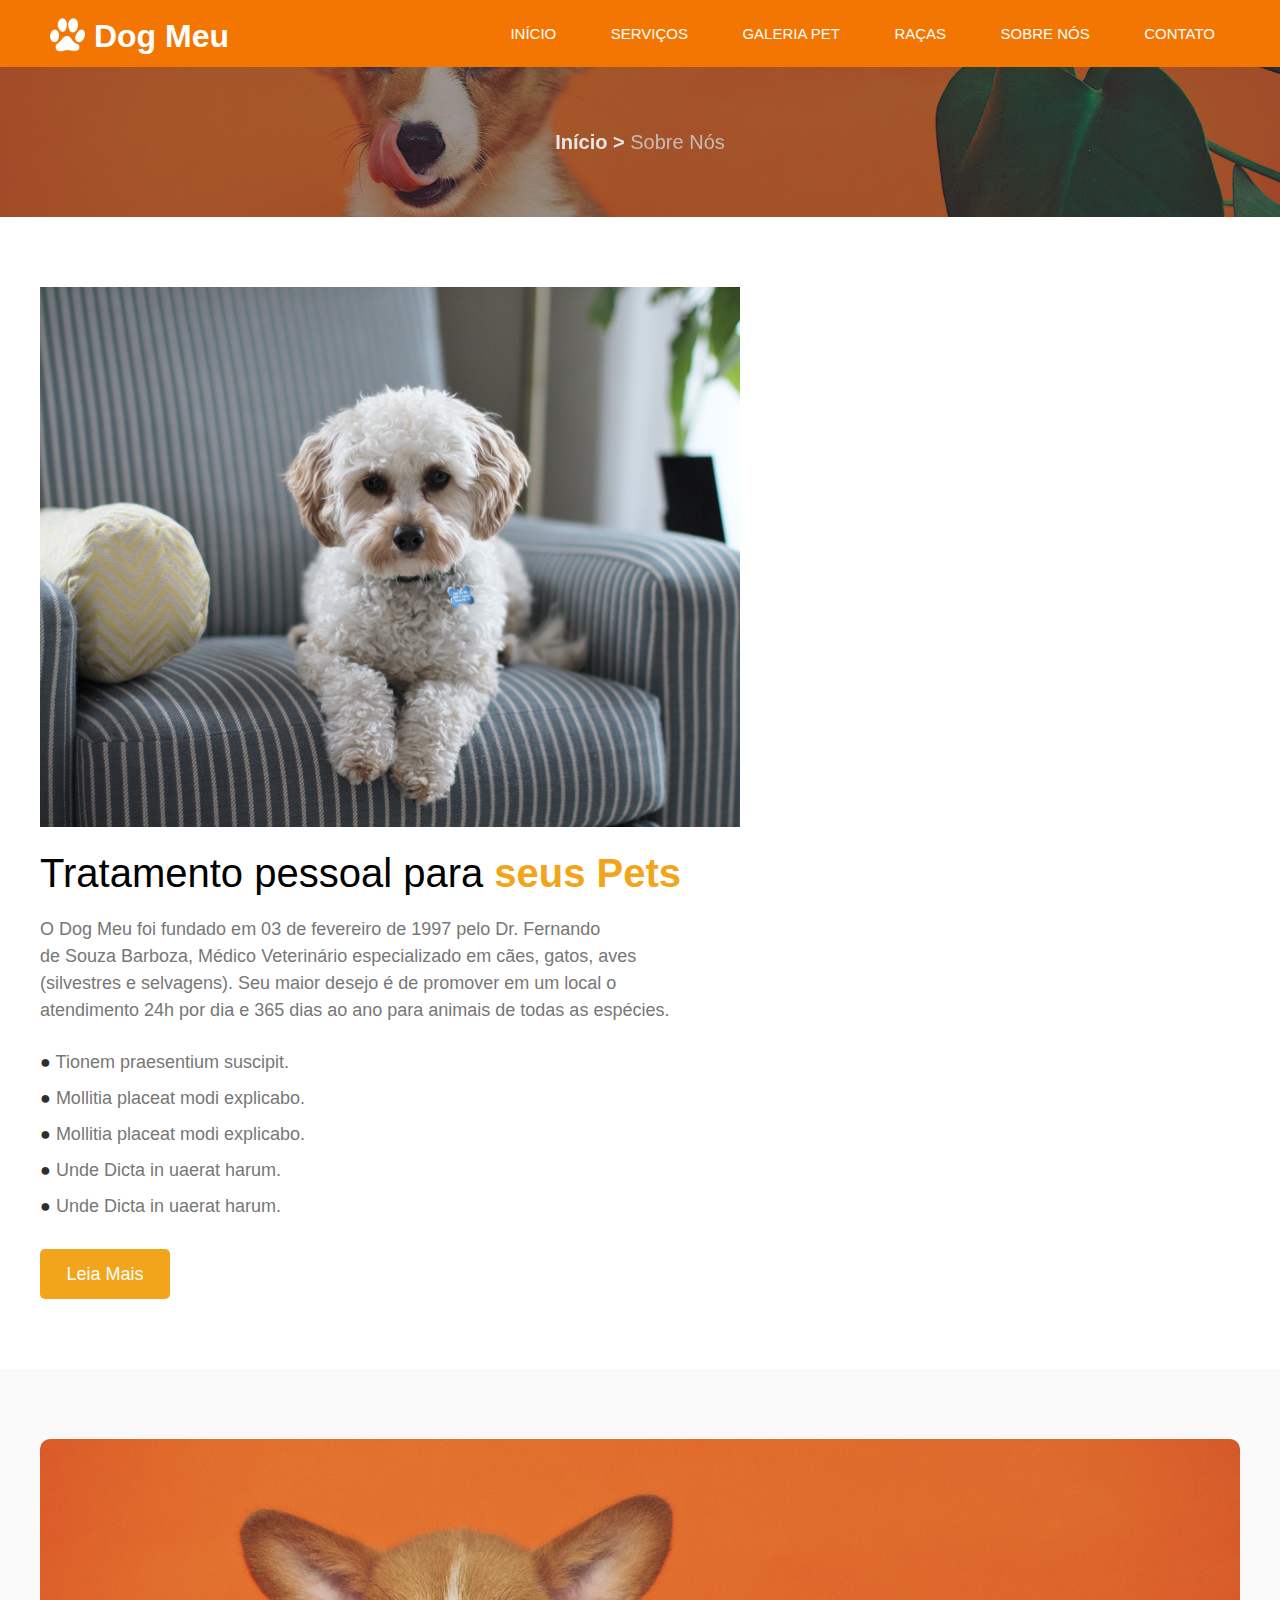
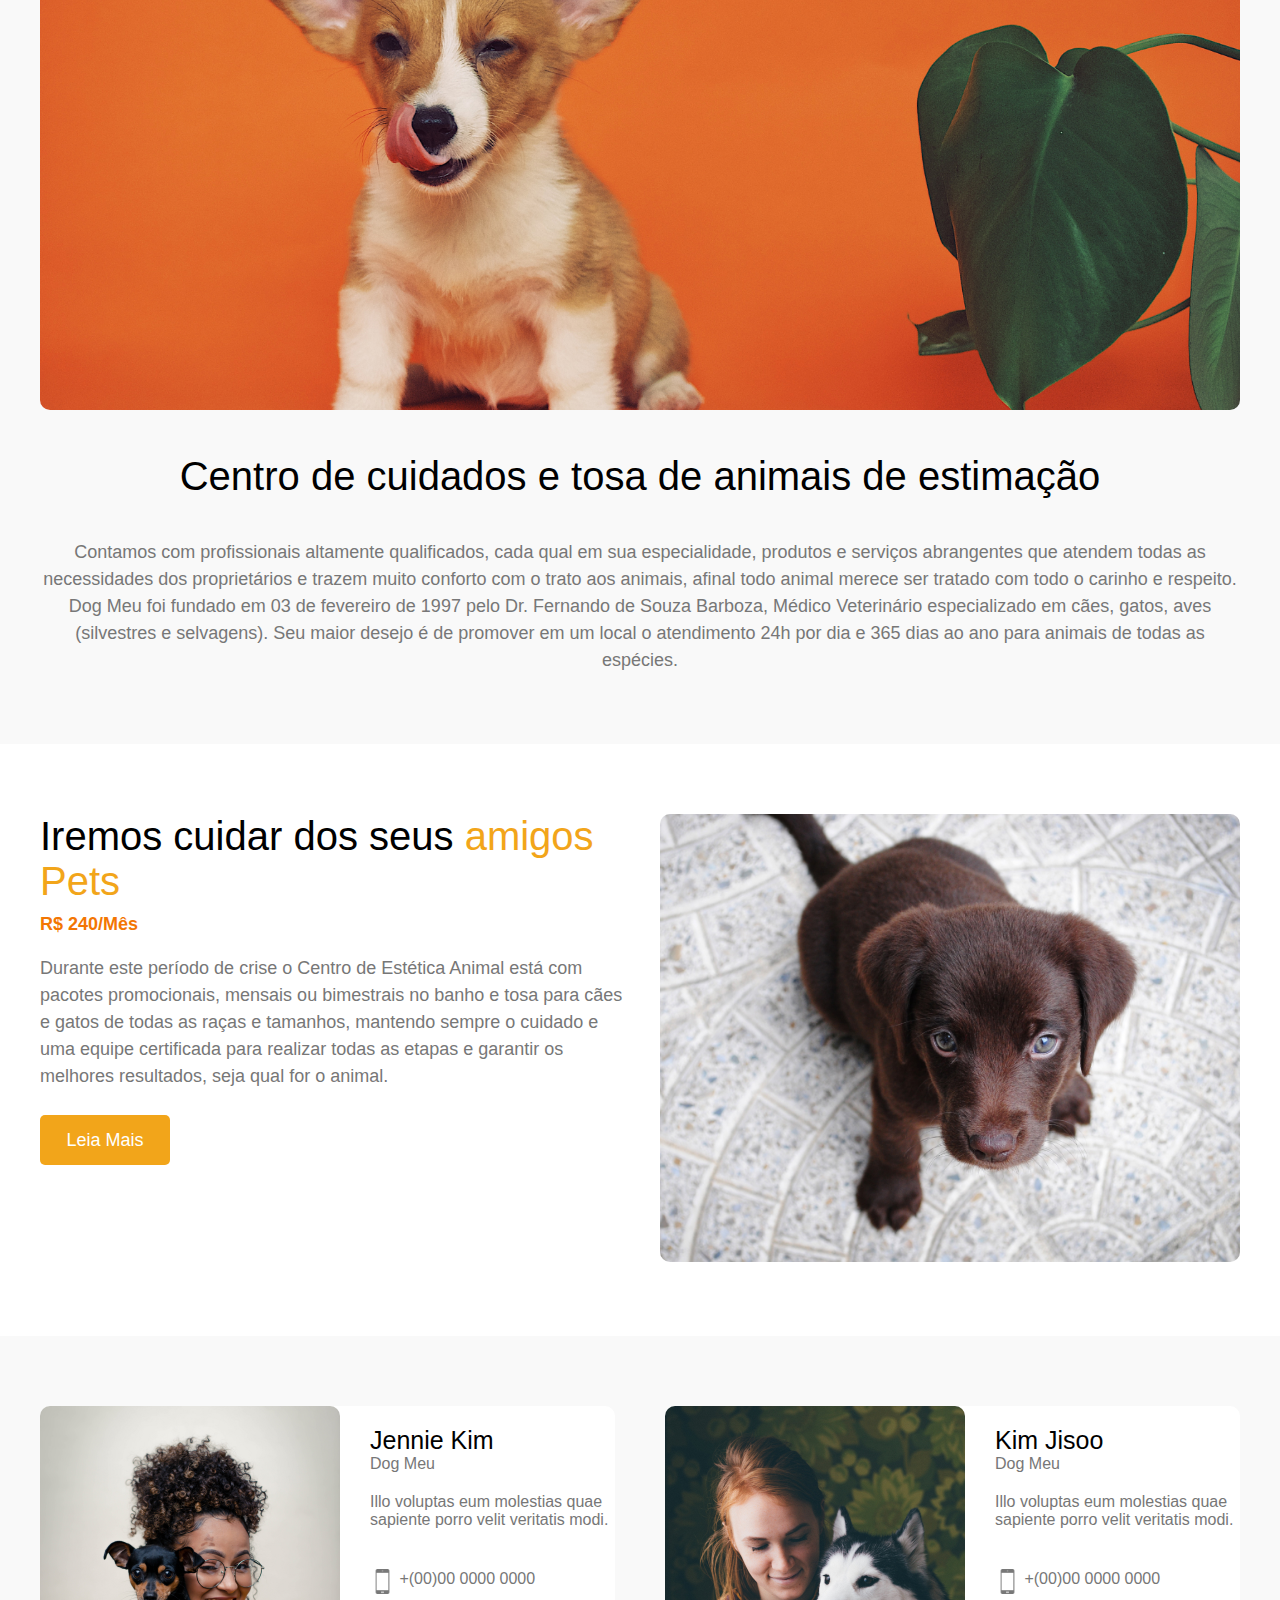
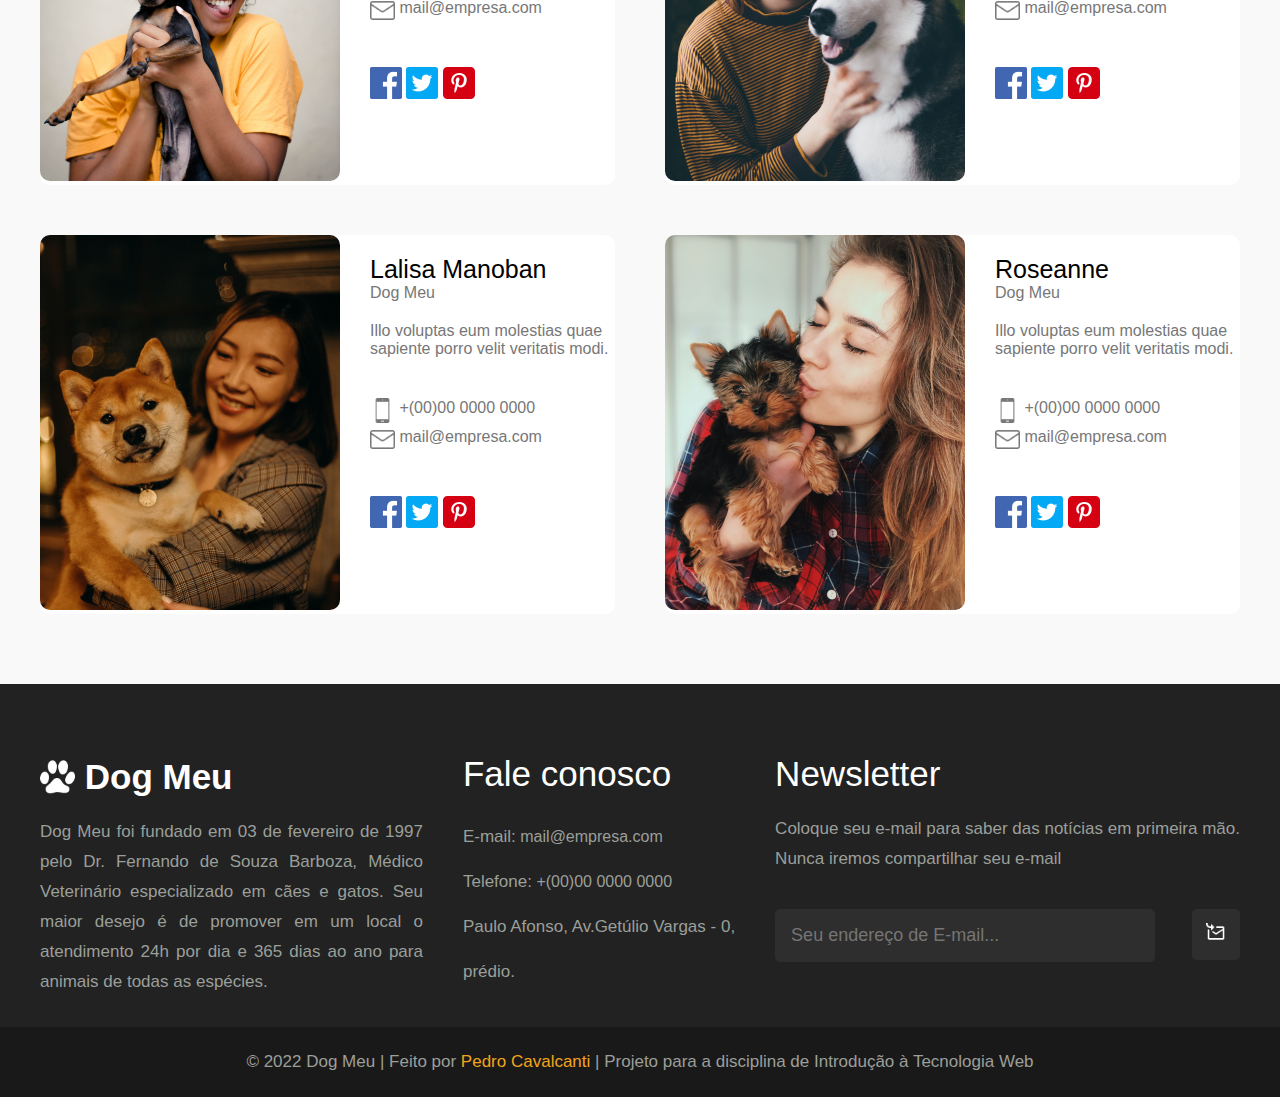
<file: internas/sobrenos.html>
<!DOCTYPE html>
<html lang="pt-br">

<head>
    <meta charset="UTF-8">
    <meta http-equiv="X-UA-Compatible" content="IE=edge">
    <meta name="viewport" content="width=device-width, initial-scale=1.0">
    <meta name="description" content="Site construído pelo aluno Peu para a disciplina de Introdução à Web">
    <meta name="keywords" content="pet, cachorro, animais">
    <title>Dog Meu</title>
    <link rel="stylesheet" href="../css/style.css">
    <link rel="shortcut icon" href="../imagens/logo_laranja.png" type="image/x-icon">
</head>

<body>

    <header id="cabecalho">
        <div class="container">
            <h1><a href="../index.html" id="name"><img src="../imagens/logo.png" id="logo"> Dog Meu</a></h1>
            <nav>
                <ul>
                    <li><a href="../index.html">INÍCIO</a></li>
                    <li><a href="../internas/serviços.html">SERVIÇOS</a></li>
                    <li><a href="../internas/galeriapet.html">GALERIA PET</a></li>
                    <li><a href="../internas/raças.html">RAÇAS</a></li>
                    <li><a href="#">SOBRE NÓS</a></li>
                    <li><a href="../internas/contato.html">CONTATO</a></li>
                </ul>
            </nav>
        </div>
    </header>

    <section id="sub_header">
        <div class="container">
            <div id="sub_h_text">
                <p><a href="../index.html"><strong>Início ></strong> </a><span>Sobre Nós</span></p>
            </div>
        </div>
    </section>

    <section class="space_between">
        <div class="container">
            <div id="some_services">
                <img src="../imagens/13.jpg" alt="">
                <p id="some_title">Tratamento pessoal para <span class="color_text"><strong>seus Pets</strong></span>
                </p>
                <p id="some_text">O Dog Meu foi fundado em 03 de fevereiro de 1997 pelo Dr. Fernando<br>
                    de Souza Barboza, Médico Veterinário especializado em cães, gatos, aves<br>
                    (silvestres e selvagens). Seu maior desejo é de promover em um local o<br>
                    atendimento 24h por dia e 365 dias ao ano para animais de todas as espécies.</p>
                <ul style="list-style: none;">
                    <li><a href=""><span class="some_paragrapfh"></span> Tionem praesentium suscipit.</a></li>
                    <li><a href=""><span class="some_paragrapfh"></span> Mollitia placeat modi explicabo.</a></li>
                    <li><a href=""><span class="some_paragrapfh"></span> Mollitia placeat modi explicabo.</a></li>
                    <li><a href=""><span class="some_paragrapfh"></span> Unde Dicta in uaerat harum.</a></li>
                    <li><a href=""><span class="some_paragrapfh"></span> Unde Dicta in uaerat harum.</a></li>
                </ul>
                <a href="#"><input type="button" value="Leia Mais" class="about_button" id="read_more_button"></a>
            </div>
        </div>
    </section>

    <section id="care" class="space_between">
        <div class="container">
            <div id="care_center">
                <img src="../imagens/3.jpg" alt="">
                <p class="care_title">Centro de cuidados e tosa de animais de estimação</p>
                <p class="care_text">Contamos com profissionais altamente qualificados, cada qual em sua especialidade,
                    produtos e serviços abrangentes que atendem todas as necessidades dos proprietários e trazem muito
                    conforto com o trato aos animais, afinal todo animal merece ser tratado com todo o carinho e
                    respeito. Dog Meu foi fundado em 03 de fevereiro de 1997 pelo Dr. Fernando de Souza Barboza, Médico
                    Veterinário especializado em cães, gatos, aves (silvestres e selvagens). Seu maior desejo é de
                    promover em um local o atendimento 24h por dia e 365 dias ao ano para animais de todas as espécies.
                </p>
            </div>
        </div>
    </section>

    <section id="price" class="space_between">
        <div class="container">
            <div id="price_all_together">

                <div id="price_text">
                    <p class="price_title">Iremos cuidar dos seus <span class="color_text">amigos Pets</span></p>
                    <p class="price_month">R$ 240/Mês</p>
                    <p class="price_text">Durante este período de crise o Centro de Estética Animal está com pacotes
                        promocionais, mensais ou bimestrais no banho e tosa para cães e gatos de todas as raças e
                        tamanhos, mantendo sempre o cuidado e uma equipe certificada para realizar todas as etapas e
                        garantir os melhores resultados, seja qual for o animal.</p>
                    <input type="button" value="Leia Mais" class="about_button" id="read_more_button">
                </div>
                <div>
                    <img src="../imagens/8.jpg" class="price_pic" alt="">
                </div>

            </div>
        </div>
    </section>

    <section id="team" class="space_between">
        <div class="container">
            <div id="team_all_together">

                <div class="team_people">
                    <div>
                        <img src="../imagens/t1.jpg" class="team_pics" alt="">
                    </div>
                    <div>
                        <div id="team_text">
                            <p class="team_title">Jennie Kim</p>
                            <p class="team_disc">Dog Meu</p>
                            <p class="team_disc">Illo voluptas eum molestias quae sapiente porro velit veritatis modi.
                            </p>
                            <div id="margin_space"><a href="tel:+(00)00 0000 0000"><img src="../imagens/smartphone.png"
                                        alt=""> +(00)00 0000 0000</a></div>
                            <div><a href="mailto:mail@empresa.com"><img src="../imagens/email.png" alt="">
                                    mail@empresa.com</a></div>
                        </div>
                        <div id="team_social_media">
                            <a href="#team"><img src="../imagens/facebook.png" alt=""></a>
                            <a href="#team"><img src="../imagens/twitter.png" alt=""></a>
                            <a href="#team"><img src="../imagens/pinterest.png" alt=""></a>
                        </div>
                    </div>
                </div>

                <div class="team_people">
                    <div>
                        <img src="../imagens/t2.jpg" class="team_pics" alt="">
                    </div>
                    <div>
                        <div id="team_text">
                            <p class="team_title">Kim Jisoo</p>
                            <p class="team_disc">Dog Meu</p>
                            <p class="team_disc">Illo voluptas eum molestias quae sapiente porro velit veritatis modi.
                            </p>
                            <div id="margin_space"><a href="tel:+(00)00 0000 0000"><img src="../imagens/smartphone.png"
                                        alt=""> +(00)00 0000 0000</a></div>
                            <div><a href="mailto:mail@empresa.com"><img src="../imagens/email.png" alt="">
                                    mail@empresa.com</a></div>
                        </div>
                        <div id="team_social_media">
                            <a href="#team"><img src="../imagens/facebook.png" alt=""></a>
                            <a href="#team"><img src="../imagens/twitter.png" alt=""></a>
                            <a href="#team"><img src="../imagens/pinterest.png" alt=""></a>
                        </div>
                    </div>
                </div>

                <div class="team_people">
                    <div>
                        <img src="../imagens/t3.jpg" class="team_pics" alt="">
                    </div>
                    <div>
                        <div id="team_text">
                            <p class="team_title">Lalisa Manoban</p>
                            <p class="team_disc">Dog Meu</p>
                            <p class="team_disc">Illo voluptas eum molestias quae sapiente porro velit veritatis modi.
                            </p>
                            <div id="margin_space"><a href="tel:+(00)00 0000 0000"><img src="../imagens/smartphone.png"
                                        alt=""> +(00)00 0000 0000</a></div>
                            <div><a href="mailto:mail@empresa.com"><img src="../imagens/email.png" alt="">
                                    mail@empresa.com</a></div>
                        </div>
                        <div id="team_social_media">
                            <a href="#team"><img src="../imagens/facebook.png" alt=""></a>
                            <a href="#team"><img src="../imagens/twitter.png" alt=""></a>
                            <a href="#team"><img src="../imagens/pinterest.png" alt=""></a>
                        </div>
                    </div>
                </div>

                <div class="team_people">
                    <div>
                        <img src="../imagens/t4.jpg" class="team_pics" alt="">
                    </div>
                    <div>
                        <div id="team_text">
                            <p class="team_title">Roseanne</p>
                            <p class="team_disc">Dog Meu</p>
                            <p class="team_disc">Illo voluptas eum molestias quae sapiente porro velit veritatis modi.
                            </p>
                            <div id="margin_space"><a href="tel:+(00)00 0000 0000"><img src="../imagens/smartphone.png"
                                        alt=""> +(00)00 0000 0000</a></div>
                            <div><a href="mailto:mail@empresa.com"><img src="../imagens/email.png" alt="">
                                    mail@empresa.com</a></div>
                        </div>
                        <div id="team_social_media">
                            <a href="#team"><img src="../imagens/facebook.png" alt=""></a>
                            <a href="#team"><img src="../imagens/twitter.png" alt=""></a>
                            <a href="#team"><img src="../imagens/pinterest.png" alt=""></a>
                        </div>
                    </div>
                </div>

            </div>
        </div>
    </section>

    <footer id="footer">
        <div class="container">
            <div id="footer_grid">
                <div id="coluna_1">
                    <h1 class="footer_title"><a href="../index.html" id="name"><img src="../imagens/logo.png" id="logo">
                            Dog Meu</a></h1>
                    <p class="footer_nomal_text">Dog Meu foi fundado em 03 de fevereiro de 1997 pelo Dr. Fernando de
                        Souza Barboza, Médico Veterinário especializado em cães e gatos. Seu maior desejo é de promover
                        em um local o atendimento 24h por dia e 365 dias ao ano para animais de todas as espécies.</p>
                </div>
                <div id="coluna_2">
                    <p class="footer_title">Fale conosco</p>
                    <div class="endereco">
                        <div class="#"><span class="footer_contact">E-mail:</span><a href="mailto:mail@empresa.com">
                                mail@empresa.com</a>
                        </div>
                        <div class="#"><span class="footer_contact">Telefone:</span><a href="tel:+(00)00 0000 0000">
                                +(00)00 0000 0000</a>
                        </div>
                        <div>
                            <p class="footer_contact">Paulo Afonso, Av.Getúlio Vargas - 0,
                                <br>prédio.
                            </p>
                        </div>
                    </div>
                </div>
                <div id="coluna_3">
                    <p class="footer_title">Newsletter</p>
                    <p class="footer_nomal_text">Coloque seu e-mail para saber das notícias em primeira mão.
                        <br>Nunca iremos compartilhar seu e-mail
                    </p>

                    <form action="">
                        <input type="email" name="email" placeholder="Seu endereço de E-mail..." required="">
                        <button id="button_2"><img src="../imagens/icon_envelope_white.png"
                                onmouseover="this.src='../imagens/icon_envelope_orange.png'"
                                onmouseout="this.src='../imagens/icon_envelope_white.png'" alt=""></button>
                    </form>
                </div>
            </div>
        </div>
        <div id="madeby">
            <p>© 2022 Dog Meu | Feito por <span class="color_text">Pedro Cavalcanti</span> | Projeto para a disciplina
                de Introdução à Tecnologia Web</p>
        </div>
    </footer>

</body>

</html>
</file>
<file: css/style.css>
* {
    font-family: 'Trebuchet MS', 'Lucida Sans Unicode', 'Lucida Grande', 'Lucida Sans', Arial, sans-serif;
    margin: 0;
    padding: 0;
    box-sizing: border-box;
}

:root {
    --color-1: #F37603;
    --color-2: #ffffff;
    --color-3: #F2A51A;
    --color-4: #000;
    --color-5: #89A09F;
    --color-6: #CCCCCC;
    --color-7: #EEEEEE;
    --color-8: #222222;
    --color-9: #2E2E2E;
    --color-10: #1A1919;
    --color-11: #9B9F9A;
    --color-12: #DDDD;
    --color-13: #F9F9F9;
    --color-14: #777777;
}

.container {
    max-width: 1200px;
    margin: 0 auto;
}

/* INÍCIO */

#cabecalho {
    background-color: var(--color-1);
    position: sticky;
    top: 0;
    z-index: 2;
}

#cabecalho .container {
    display: flex;
    justify-content: space-between;
    align-items: center;
}

#cabecalho #logo {
    width: 35px;
    position: relative;
    top: 5px;
    transition: all 0.3s linear;
}

#cabecalho #logo:hover {
    transform: scale(1.3);
}

#cabecalho h1 a {
    text-decoration: none;
    color: var(--color-2);
    padding: 10px;
}

#cabecalho li {
    display: inline-block;
}

#cabecalho ul li a {
    text-decoration: none;
    display: block;
    padding: 25px 25px;
    font-size: 15px;
    color: var(--color-2);
    transition: all 0.3s linear;
}

#cabecalho ul li a:hover {
    background-color: #c66204;

}

#cabecalho h1 {
    display: block;
    position: left;
}

#apresentacao {
    background-image: url(../imagens/1_darker.png);
    background-repeat: no-repeat;
    background-size: cover;
    background-position: center;
    height: 650px;
}

.container_2 {
    padding-top: 120px;
}

#header_text {
    color: var(--color-2);
}

#header_text .titulo {
    font-size: 60px;
}

#header_text p {
    line-height: 30px;
    margin-top: 25px;
    font-size: 18px;
}

#header_text input {
    display: block;
    margin-top: 30px;
    height: 50px;
    width: 140px;
    background-color: var(--color-3);
    border: none;
    border-radius: 5px;
    color: var(--color-2);
    font-size: 18px;
    cursor: pointer;
    transition: all 0.3s linear;
}

#header_text input:hover {
    font-weight: bolder;
    color: var(--color-4);
    box-shadow: 0 0 20px 10px rgba(84, 53, 0, 0.839);
    background-image: linear-gradient(#F2A51A, #F37603);
}

#header_text a {
    text-decoration: none;
}

#all_text_photos {
    display: grid;
    grid-template-columns: repeat(2, auto);
    grid-gap: 30px;
}

#all_text_photos img {
    border-radius: 15px;
    width: 550px;
}

#all_text_photos #title {
    font-size: 50px;
}

.color_text {
    color: var(--color-3);
}

#all_text_photos #text_content {
    font-size: 19px;
    margin: 20px 0 20px 0;
    color: var(--color-5);
}

#text_mini_photos {
    margin-top: 35px;
}

#text_mini_photos .edit_text {
    line-height: 25px;
    margin-left: 20px;
    margin-top: 30px;
}

#text_mini_photos a {
    color: var(--color-2);
    display: block;
    text-decoration: none;
    font-size: 22px;
}

#text_mini_photos p {
    color: var(--color-6);
}

#text_mini_photos a:hover {
    text-decoration: underline;
}

#all_text_photos #pug_dog {
    background-image: url(../imagens/f7_darker.png);
}

#all_text_photos #salsicha_dog {
    background-image: url(../imagens/f5_darker.png);
    margin-left: 5px;
}

#all_text_photos .mini_photos {
    display: inline-block;
    background-repeat: no-repeat;
    background-size: cover;
    background-position: center;
    width: 290px;
    height: 160px;
    border-radius: 10px;
}

#banners {
    background-image: url(../imagens/3_darker.png);
    background-size: cover;
}

#slider_box {
    padding: 50px 0 20px 0;
}

.bx-wrapper {
    display: block;
    margin: 0 auto;
}

#banners h1 {
    color: var(--color-2);
    font-size: 50px;
    text-align: center;
}

#resum_servi #resum_all_together {
    display: grid;
    grid-template-columns: repeat(2, auto);
    gap: 30px;
}

#title_resum {
    color: var(--color-4);
    font-size: 45px;
    margin-bottom: 30px;
}

#resum_servi img {
    width: 540px;
    border-radius: 10px;
}

.resum_subtitle {
    font-size: 25px;
    margin-bottom: 15px;
}

.resum_normal_text {
    font-size: 18px;
    margin-bottom: 30px;
    color: var(--color-5);
}

#resum_all_together img {
    border: 5px solid var(--color-6);
}

.space_between {
    padding: 70px 0 70px 0;
}

#video {
    background-image: url(../imagens/2_darker.png);
    background-size: cover;
}

#video h2 {
    text-align: center;
    font-size: 50px;
    color: var(--color-2);
    margin-bottom: 50px;
}

#video iframe {
    max-width: 800px;
    width: 100%;
    aspect-ratio: 16 / 9;
    margin: 0 auto;
    display: block;
    margin-bottom: 50px;
}

#video #cupom {
    display: flex;
    align-items: center;
    margin: 0 auto;
    background-image: linear-gradient(#F2A51A, #F37603);
    width: 300px;
    height: 100px;
    border-radius: 10px;
    transition: all 0.3s linear;
}

#video #cupom h1 {
    margin: 0 auto;
    color: var(--color-2);
}

#video #cupom:hover {
    box-shadow: 0 0 20px 10px rgba(84, 53, 0, 0.839);
}

#footer {
    background-color: var(--color-8);
}

#footer_grid {
    padding: 70px 0 30px 0;
}

#footer #footer_grid {
    display: grid;
    grid-template-columns: repeat(3, auto);
    gap: 40px;
}

#footer #logo {
    width: 35px;
    transition: all 0.3s linear;
    position: relative;
    top: 5px;
}

#footer #logo:hover {
    transform: scale(1.3);
}

#footer h1 a {
    text-decoration: none;
    color: var(--color-2);
}

#footer a {
    text-decoration: none;
    color: var(--color-11);
}

#footer a:hover {
    color: var(--color-3);
}

#footer .footer_title {
    font-size: 35px;
    margin-bottom: 20px;
    color: var(--color-2);
}

#footer .footer_nomal_text {
    font-size: 17px;
    color: var(--color-11);
    line-height: 30px;
    text-align: justify;
}

#footer .footer_contact {
    font-size: 17px;
    color: var(--color-11);
    line-height: 45px;
    text-align: justify;
}

#footer input {
    background-color: var(--color-9);
    width: 380px;
    padding: 16px;
    border: none;
    border-radius: 5px;
    margin-top: 35px;
    color: var(--color-2);
    font-size: 18px;
}

#button_2 {
    background-color: var(--color-9);
    border: none;
    border-radius: 5px;
    padding: 14px;
    display: block;
    float: right;
    cursor: pointer;
    margin-top: 35px;
}

#button_2 img {
    width: 20px;
    color: var(--color-9);
}

#madeby {
    padding: 25px;
    background-color: var(--color-10);
}

#madeby p {
    font-size: 17px;
    text-align: center;
    color: var(--color-11);
}


/* SERVIÇOS */

#services {
    background-color: var(--color-13);
}

#services_all_together .services_individual {
    background-color: white;
    padding: 40px;
    border-radius: 10px;
}

.services_individual img {
    border-radius: 10px;
    display: block;
    margin: 0 auto;
}

.services_individual P {
    text-align: center;
    margin-top: 20px;
}

.services_title {
    font-size: 20px;
    color: var(--color-4);
    margin-bottom: 20px;
}

.services_title:hover {
    text-decoration: underline;
    cursor: pointer;
}

.services_text {
    color: var(--color-14);
}

#services_2_all_together img {
    border-radius: 10px;
}

#services #services_all_together {
    display: grid;
    grid-template-columns: repeat(3, auto);
    gap: 30px;
}

#services_2_all_together .services_2_individual {
    display: grid;
    grid-template-columns: repeat(2, auto);
    gap: 20px;
}

#services_2 #services_2_all_together {
    display: grid;
    grid-template-columns: repeat(2, auto);
    gap: 30px;
}

/* RAÇAS */

#raças h1 {
    text-align: center;
    font-size: 80px;
    margin-bottom: 20px;
    margin-top: 20px;
    color: var(--color-10);
}

#raças img {
    display: block;
    margin: 0 auto;
    width: 800px;
    border-radius: 10px;
    border: 10px solid var(--color-7);
}

#raças h3 {
    text-align: center;
    margin-bottom: 20px;
    color: var(--color-10);
    font-size: 25px;
}

#raças p {
    text-align: center;
    margin-bottom: 50px;
    color: var(--color-10);
    line-height: 1.5;
    font-size: 18px;
}

/* SOBRE NÓS */

#sobreices img {
    width: 620px;
    border-radius: 10px;
}

#some_services #some_title {
    font-size: 40px;
    margin: 20px 0 20px 0;
}

#some_services #some_text {
    font-size: 18px;
    color: var(--color-14);
    line-height: 1.5;
    margin-bottom: 20px;
}

#some_services a {
    text-decoration: none;
    font-size: 18px;
    line-height: 2;
    color: var(--color-14);
    transition: all linear 0.3s;
}

#some_services a:hover {
    color: var(--color-1);
}

#some_services .some_paragrapfh::before {
    content: "●";
    color: var(--color-9);
}

.about_button {
    width: 130px;
    height: 50px;
    border: none;
    background-color: #F2A51A;
    border-radius: 5px;
    font-size: 18px;
    color: var(--color-2);
    margin-top: 25px;
    cursor: pointer;
    transition: all linear 0.3s;
}

.about_button:hover {
    background-color: var(--color-1);
    box-shadow: 5px 5px 10px 0 var(--color-6);
}

#care {
    background-color: var(--color-13);
}

#care_center img {
    width: 100%;
    border-radius: 10px;
}

#care_center p {
    text-align: center;
}

#care_center .care_title {
    font-size: 40px;
    margin-top: 40px;
}

#care_center .care_text {
    color: var(--color-14);
    font-size: 18px;
    margin-top: 40px;
    line-height: 1.5;
}

#price #price_all_together {
    display: grid;
    grid-template-columns: repeat(2, auto);
    gap: 30px;
}

#price .price_title {
    font-size: 40px;
    margin-bottom: 10px;
}

#price .price_month {
    font-size: 18px;
    font-weight: bolder;
    color: var(--color-1);
}

#price .price_text {
    color: var(--color-14);
    font-size: 18px;
    line-height: 1.5;
    margin-top: 20px;
}

#price #price_all_together .price_pic {
    width: 580px;
    border-radius: 10px;
}

#team {
    background-color: var(--color-13);
}

#team #team_all_together {
    display: grid;
    grid-template-columns: repeat(2, auto);
    gap: 50px;
}

#team_all_together .team_people {
    display: grid;
    grid-template-columns: repeat(2, auto);
    gap: 30px;
    background-color: var(--color-2);
    border-radius: 10px;
}

#team #team_all_together .team_pics {
    width: 300px;
    border-radius: 10px;
}

.team_people .team_title {
    margin-top: 20px;
    font-size: 25px;
}

.team_people .team_disc {
    margin-bottom: 20px;
    color: var(--color-14);
}

.team_people #team_social_media {
    margin-top: 50px;
}

.team_people #margin_space {
    margin-top: 30px;
}

#team_text img {
    position: relative;
    top: 10px;
    width: 25px;
}

#team_text a {
    text-decoration: none;
    color: var(--color-14);
    transition: all linear 0.5s;
}

#team_text a:hover {
    color: var(--color-3);
}

/* GALERIA PET */

#sub_header {
    background-image: url(../imagens/3_darker.png);
    filter: brightness(80%);
    filter: contrast(80%);
    background-repeat: no-repeat;
    background-size: cover;
    background-position: center;
    height: 150px;
    display: flex;
    align-items: center;
    margin: 0 auto;
}

#sub_h_text {
    color: var(--color-2);
    font-size: 20px;
}

#sub_h_text a {
    text-decoration: none;
    color: var(--color-2);
}

#sub_header span {
    color: var(--color-12);
}

#pictures h2 {
    color: var(--color-10);
    font-size: 40px;
    text-align: center;
}

#pictures #pet_gallery {
    display: grid;
    grid-template-columns: repeat(3, auto);
    gap: 80px;
}

#pet_gallery {
    margin-bottom: 75px;
}

#pictures #pet_gallery img {
    display: block;
    width: 100%;
    transition: all 0.3s linear;
}

#pictures #pet_gallery img:hover {
    transform: scale(1.1);

}

/* CONTATO */

#contact_us {
    text-align: center;
}

#contact_us #main_title {
    font-size: 50px;
}

#contact_us #c_sub_text {
    color: var(--color-5);
    font-size: 17px;
}

#form fieldset {
    max-width: 800px;
    margin: 0 auto;
    padding: 20px;
    border: none;
}

#form fieldset input,
select {
    margin-top: 10px;
    display: block;
    height: 50px;
    padding: 10px;
    border-radius: 5px;
    border: 1px solid var(--color-11);
    font-size: 15px;
    color: var(--color-4);
}

#form fieldset textarea {
    margin-top: 15px;
    margin-bottom: 5px;
    resize: none;
    padding: 10px;
    border-radius: 5px;
    border: 1px solid var(--color-11);
    font-size: 15px;
}

#form fieldset #first_part {
    display: inline-block;
}

.break {
    display: block;
}

#form fieldset div {
    margin-bottom: 20px;
}

#form fieldset .width {
    width: 100%;
}

#form fieldset #first_part {
    display: grid;
    grid-template-columns: repeat(2, auto);
}

#form fieldset #first_part #email_box {
    padding-left: 50px;
}

#form fieldset .width_2 {
    width: 100%;
}

#form fieldset select {
    width: 100%;
}

#form fieldset #but {
    margin-bottom: 60px;
    background-color: var(--color-3);
    border: none;
    color: var(--color-2);
    font-size: 20px;
    cursor: pointer;
    transition: all linear 0.2s;
}

#form fieldset #but:hover {
    background-color: var(--color-1);
}

#form fieldset input:focus,
#form select:focus,
#form textarea:focus {
    background-color: #ffc352e6;
}
</file>
